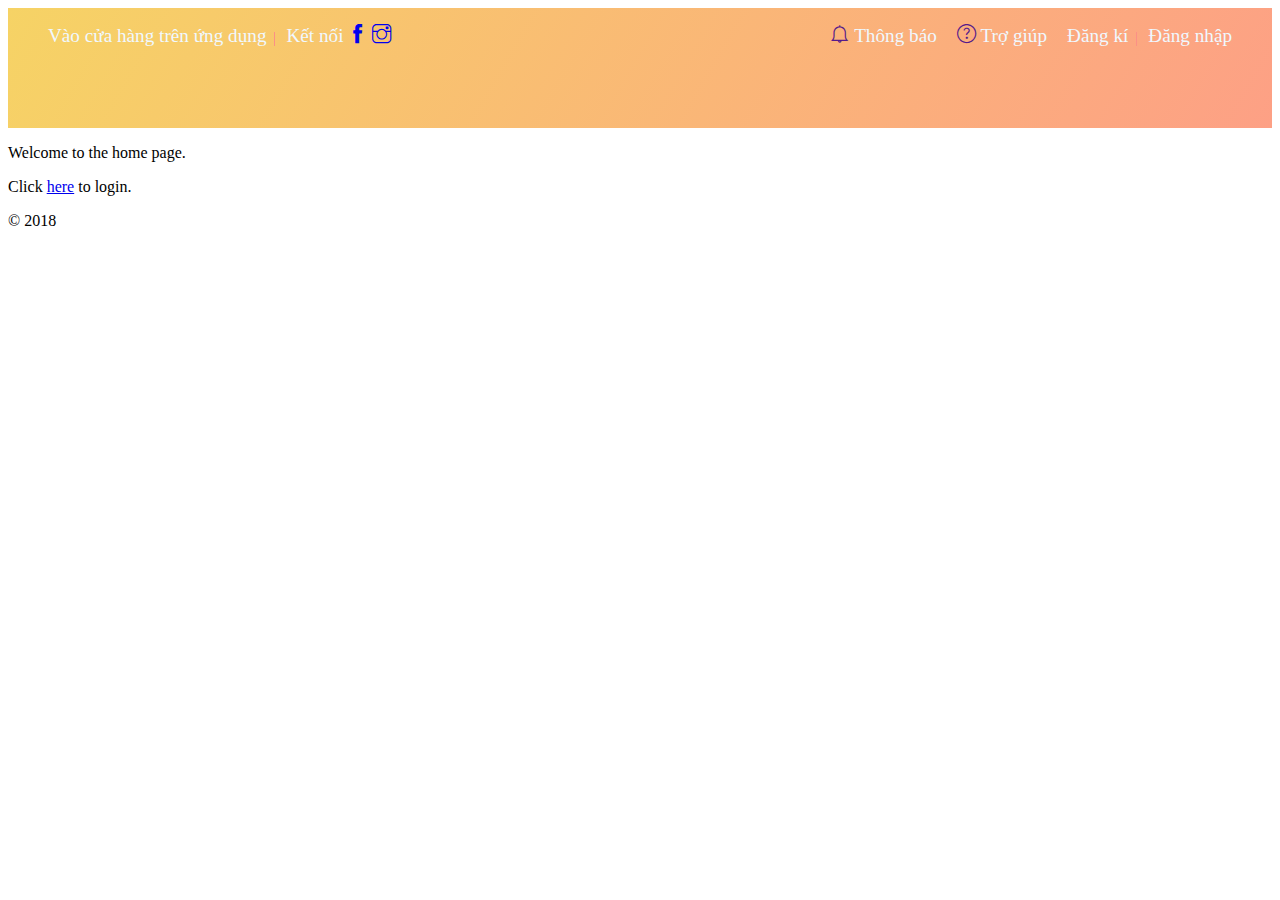
<file: index.html>
<!DOCTYPE html>
<html lang="vn">
<head>
    <title>Home</title>
    <meta charset="utf-8">
    <meta name="viewport" content="width=device-width, initial-scale=1.0">
    <link rel="stylesheet" type="text/css" href="asset/base.css">
    <link rel="stylesheet" type="text/css" href="asset/main.css">
    <link rel="stylesheet" href="/asset/img/themify-icons-font/themify-icons/themify-icons.css">
</head>
<body>
    <div class="container">
        <header class="header">
            <div class="grid">
                <nav class="header__navbar ">
                    <ul class="header__nav-list">
                        <li class="header__nav-item phancach">Vào cửa hàng trên ứng dụng</li>
                        <li class="header__nav-item">Kết nối
                            <a href="https://facebook.com" class="nav-item__icon">
                                <i class="ti-facebook"></i>
                            </a>
                            <a href="https://instagram.com" class="nav-item__icon">
                                <i class="ti-instagram"></i>
                            </a>
                        </li>
                    </ul>
    
                    <ul class="header__nav-list">
                        <li class="header__nav-item">
                            <a href="" class="nav-item__icon">
                                <i class="ti-bell"></i>
                            </a>
                            Thông báo
                        </li>
                        <li class="header__nav-item">
                            <a href="" class="nav-item__icon">
                                <i class="ti-help-alt"></i>
                            </a>
                            Trợ giúp
                        </li>
                        <li class="header__nav-item phancach">Đăng kí</li>
                        <li class="header__nav-item">Đăng nhập</li>
                    </ul>
                </nav>
            </div>
        </header>
        <div class="content">
            <p>Welcome to the home page.</p>
            <p>Click <a href="login.php">here</a> to login.</p>
        </div>
        <div class="footer">
            <p>&copy; 2018</p>
        </div>
    </div>
</body>
</html>
</file>
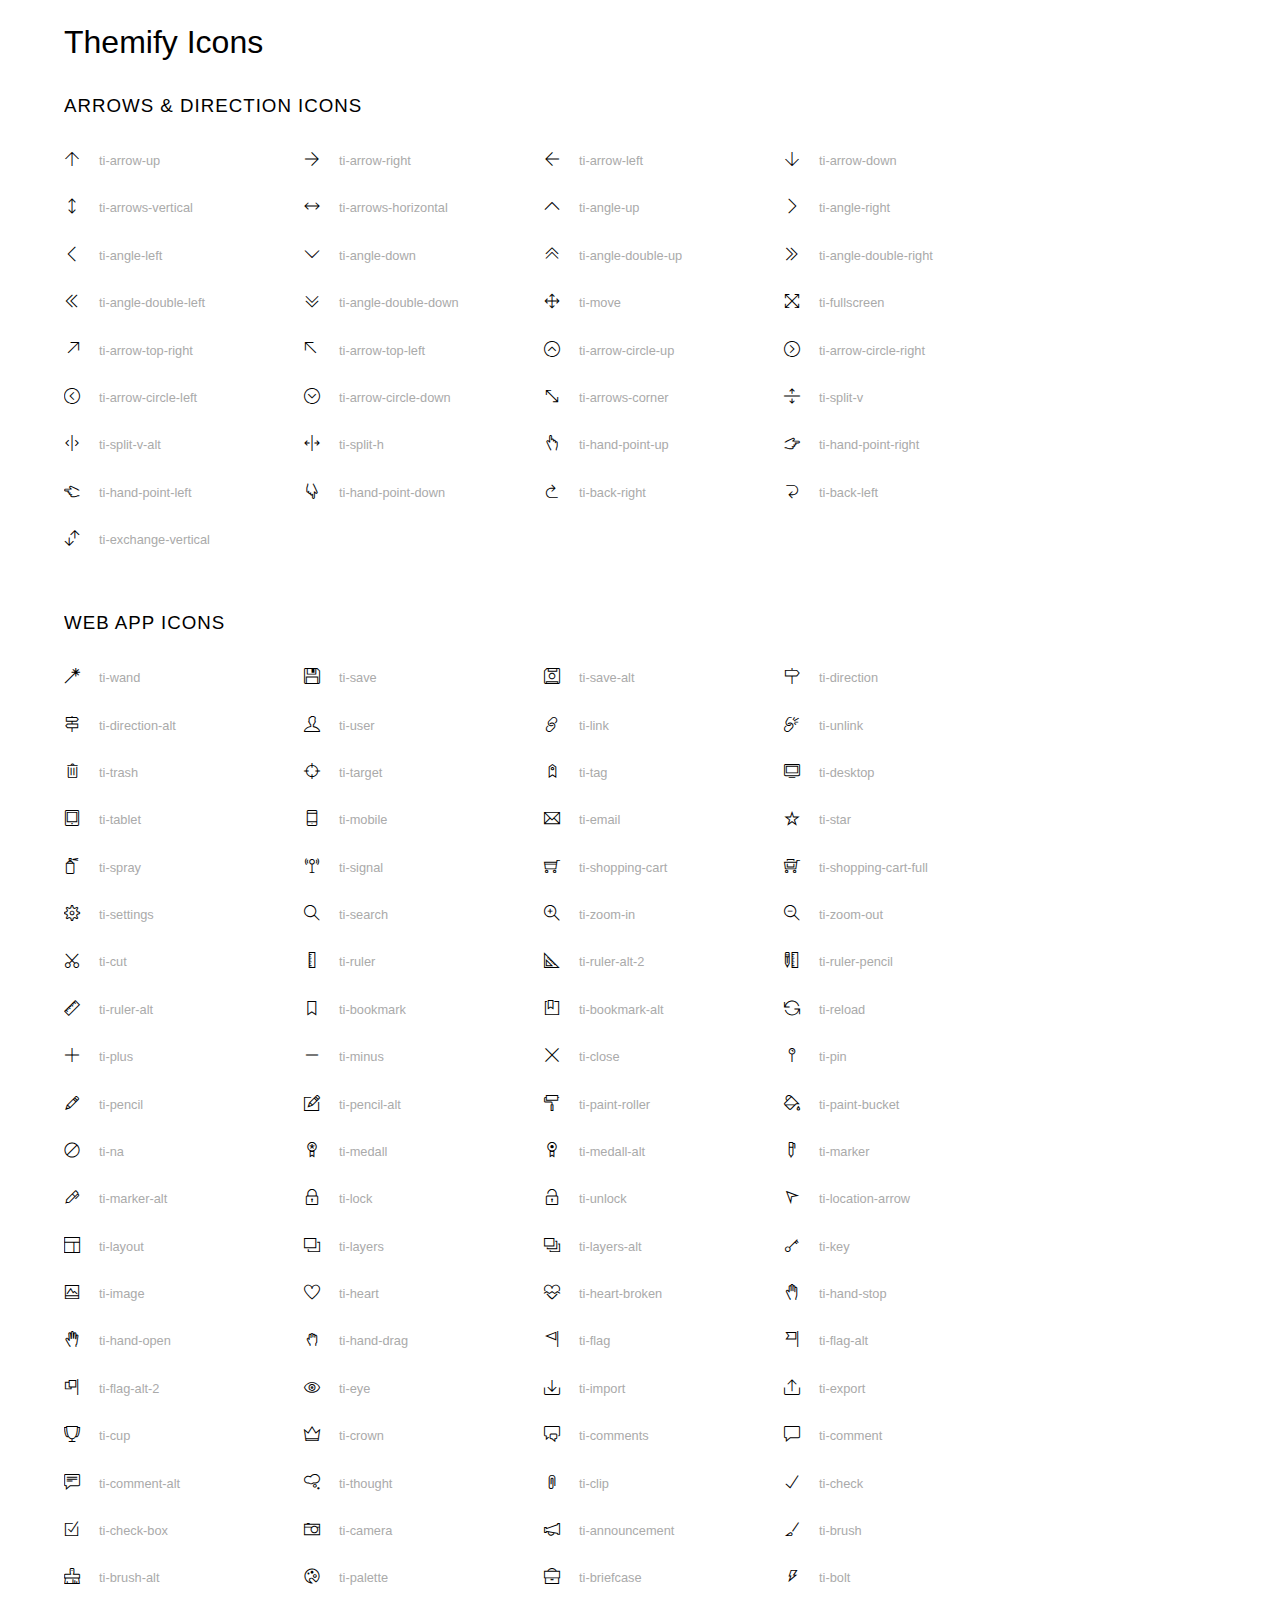
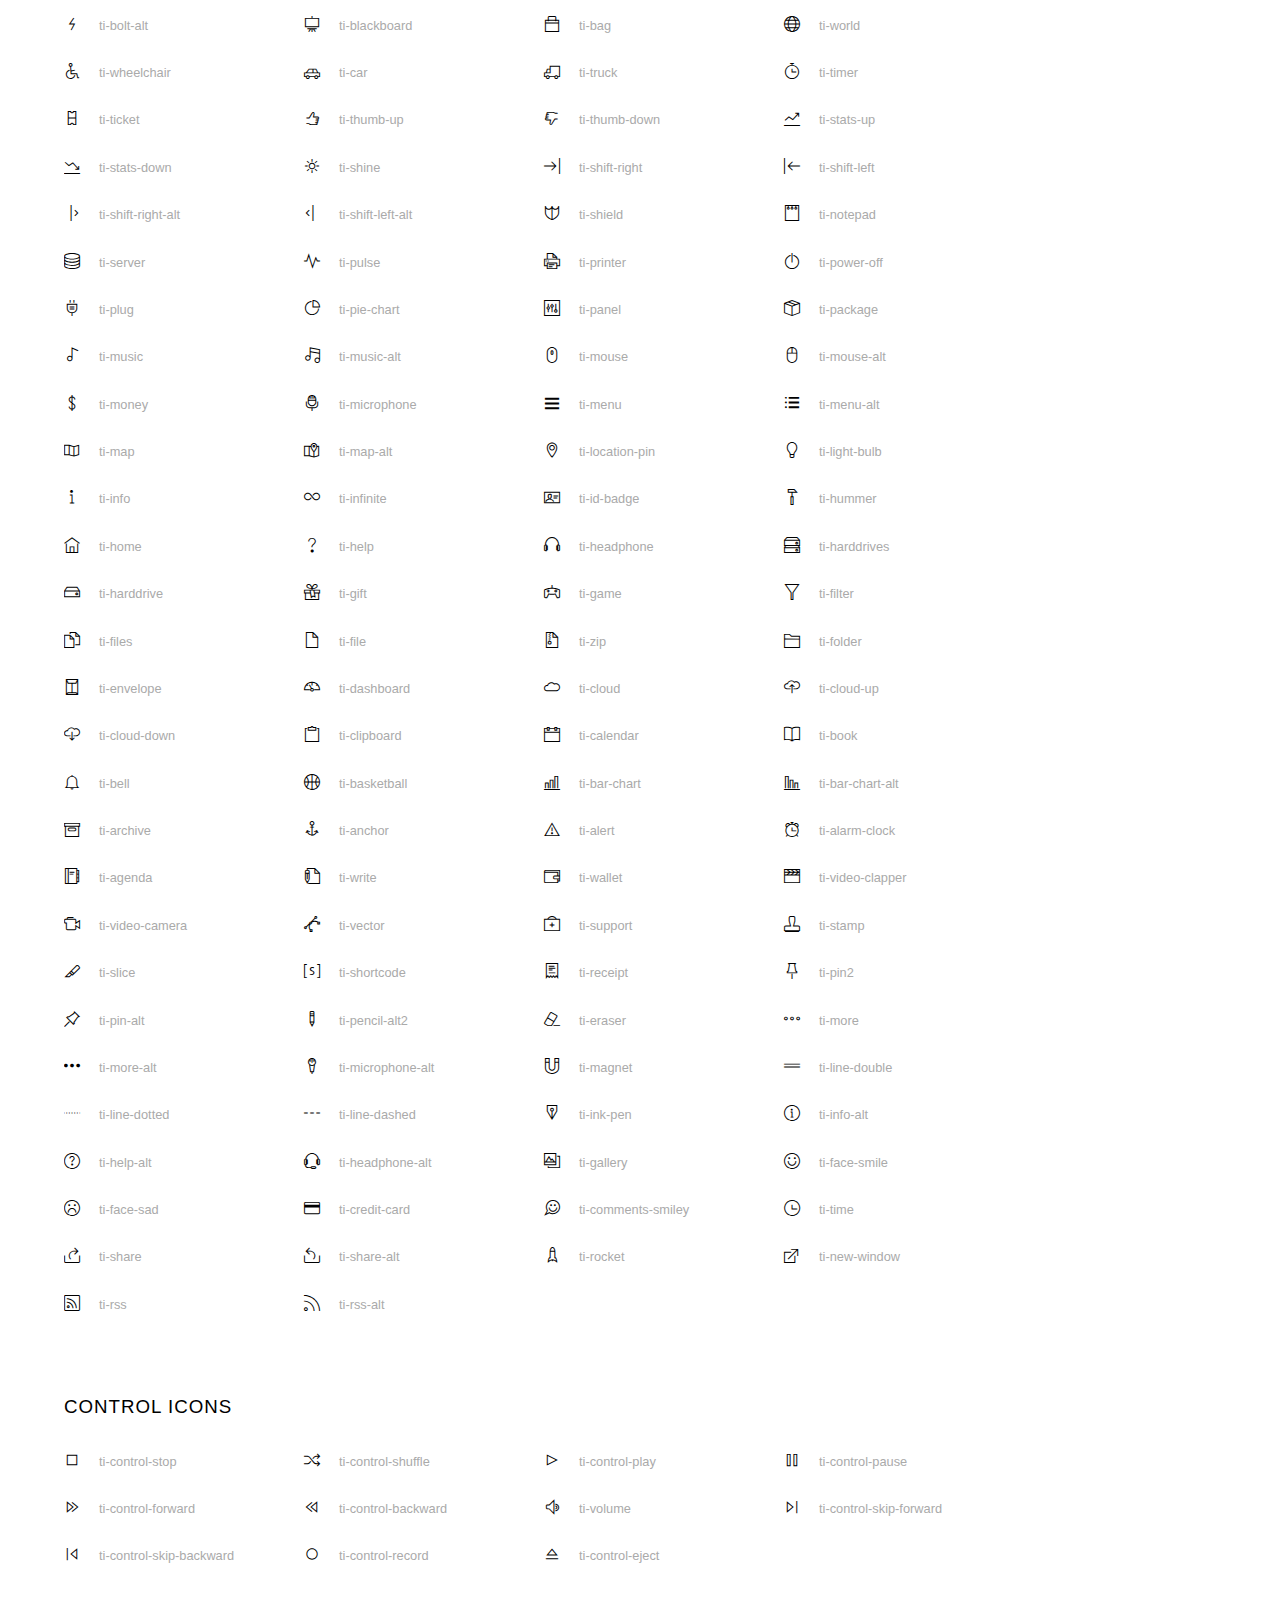
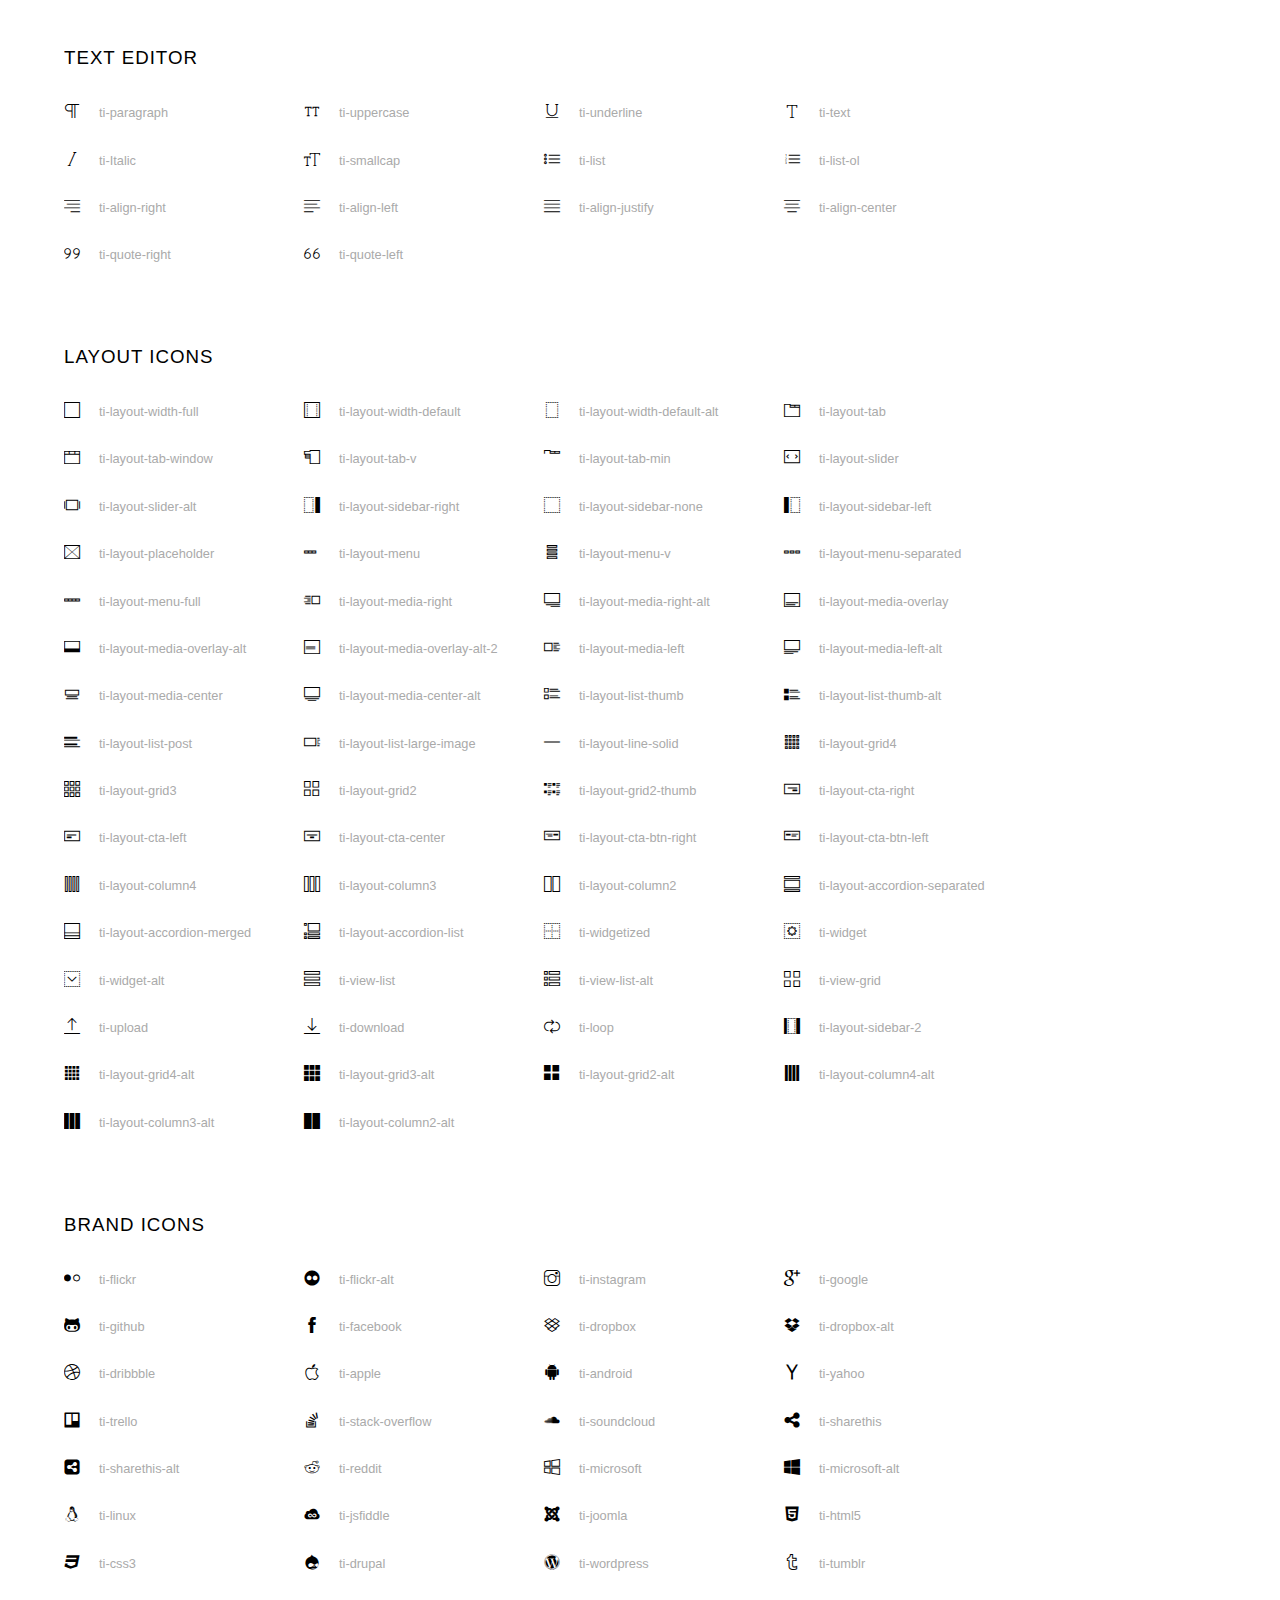
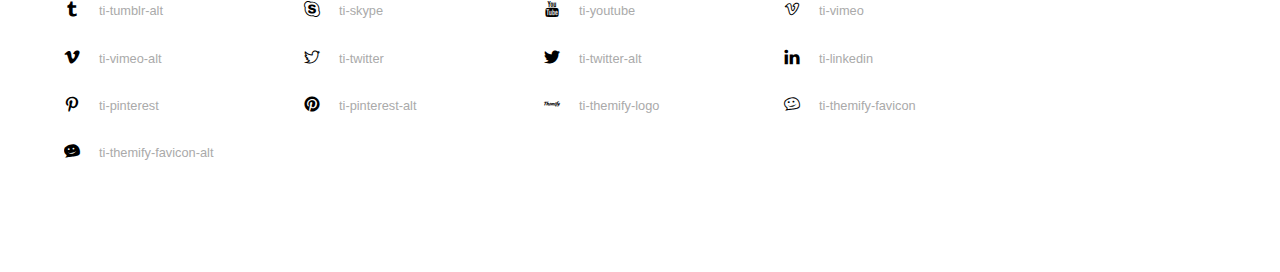
<file: asset/img/themify-icons-font/themify-icons/index.html>
<!doctype html>
<html>
<head>
	<meta charset="utf-8">
	<title>Themify Icon Font</title>
	<meta name="viewport" content="width=device-width">
	<link rel="stylesheet" href="demo-files/demo.css">
	<link rel="stylesheet" href="themify-icons.css">
	<!--[if lt IE 8]><!-->
	<link rel="stylesheet" href="ie7/ie7.css">
	<!--<![endif]-->
</head>
<body>
	<h1>Themify Icons</h1>

	<div class="icon-section">

		<div class="icon-section">
			<h3>Arrows &amp; Direction Icons </h3>

			<div class="icon-container">
				<span class="ti-arrow-up"></span><span class="icon-name"> ti-arrow-up</span>
			</div>
			<div class="icon-container">
				<span class="ti-arrow-right"></span><span class="icon-name"> ti-arrow-right</span>
			</div>
			<div class="icon-container">
				<span class="ti-arrow-left"></span><span class="icon-name"> ti-arrow-left</span>
			</div>
			<div class="icon-container">
				<span class="ti-arrow-down"></span><span class="icon-name"> ti-arrow-down</span>
			</div>
			<div class="icon-container">
				<span class="ti-arrows-vertical"></span><span class="icon-name"> ti-arrows-vertical</span>
			</div>
			<div class="icon-container">
				<span class="ti-arrows-horizontal"></span><span class="icon-name"> ti-arrows-horizontal</span>
			</div>
			<div class="icon-container">
				<span class="ti-angle-up"></span><span class="icon-name"> ti-angle-up</span>
			</div>
			<div class="icon-container">
				<span class="ti-angle-right"></span><span class="icon-name"> ti-angle-right</span>
			</div>
			<div class="icon-container">
				<span class="ti-angle-left"></span><span class="icon-name"> ti-angle-left</span>
			</div>
			<div class="icon-container">
				<span class="ti-angle-down"></span><span class="icon-name"> ti-angle-down</span>
			</div>	
			<div class="icon-container">
				<span class="ti-angle-double-up"></span><span class="icon-name"> ti-angle-double-up</span>
			</div>
			<div class="icon-container">
				<span class="ti-angle-double-right"></span><span class="icon-name"> ti-angle-double-right</span>
			</div>
			<div class="icon-container">
				<span class="ti-angle-double-left"></span><span class="icon-name"> ti-angle-double-left</span>
			</div>
			<div class="icon-container">
				<span class="ti-angle-double-down"></span><span class="icon-name"> ti-angle-double-down</span>
			</div>					
			<div class="icon-container">
				<span class="ti-move"></span><span class="icon-name"> ti-move</span>
			</div>
			<div class="icon-container">
				<span class="ti-fullscreen"></span><span class="icon-name"> ti-fullscreen</span>
			</div>
			<div class="icon-container">
				<span class="ti-arrow-top-right"></span><span class="icon-name"> ti-arrow-top-right</span>
			</div>
			<div class="icon-container">
				<span class="ti-arrow-top-left"></span><span class="icon-name"> ti-arrow-top-left</span>
			</div>
			<div class="icon-container">
				<span class="ti-arrow-circle-up"></span><span class="icon-name"> ti-arrow-circle-up</span>
			</div>
			<div class="icon-container">
				<span class="ti-arrow-circle-right"></span><span class="icon-name"> ti-arrow-circle-right</span>
			</div>
			<div class="icon-container">
				<span class="ti-arrow-circle-left"></span><span class="icon-name"> ti-arrow-circle-left</span>
			</div>
			<div class="icon-container">
				<span class="ti-arrow-circle-down"></span><span class="icon-name"> ti-arrow-circle-down</span>
			</div>
			<div class="icon-container">
				<span class="ti-arrows-corner"></span><span class="icon-name"> ti-arrows-corner</span>
			</div>
			<div class="icon-container">
				<span class="ti-split-v"></span><span class="icon-name"> ti-split-v</span>
			</div>

			<div class="icon-container">
				<span class="ti-split-v-alt"></span><span class="icon-name"> ti-split-v-alt</span>
			</div>
			<div class="icon-container">
				<span class="ti-split-h"></span><span class="icon-name"> ti-split-h</span>
			</div>
			<div class="icon-container">
				<span class="ti-hand-point-up"></span><span class="icon-name"> ti-hand-point-up</span>
			</div>
			<div class="icon-container">
				<span class="ti-hand-point-right"></span><span class="icon-name"> ti-hand-point-right</span>
			</div>
			<div class="icon-container">
				<span class="ti-hand-point-left"></span><span class="icon-name"> ti-hand-point-left</span>
			</div>
			<div class="icon-container">
				<span class="ti-hand-point-down"></span><span class="icon-name"> ti-hand-point-down</span>
			</div>
			<div class="icon-container">
				<span class="ti-back-right"></span><span class="icon-name"> ti-back-right</span>
			</div>
			<div class="icon-container">
				<span class="ti-back-left"></span><span class="icon-name"> ti-back-left</span>
			</div>
			<div class="icon-container">
				<span class="ti-exchange-vertical"></span><span class="icon-name"> ti-exchange-vertical</span>
			</div>

		</div> <!-- Arrows Icons -->



		<h3>Web App Icons</h3>
		
		<div class="icon-section">

			<div class="icon-container">
				<span class="ti-wand"></span><span class="icon-name"> ti-wand</span>
			</div>
			<div class="icon-container">
				<span class="ti-save"></span><span class="icon-name"> ti-save</span>
			</div>
			<div class="icon-container">
				<span class="ti-save-alt"></span><span class="icon-name"> ti-save-alt</span>
			</div>

			<div class="icon-container">
				<span class="ti-direction"></span><span class="icon-name"> ti-direction</span>
			</div>
			<div class="icon-container">
				<span class="ti-direction-alt"></span><span class="icon-name"> ti-direction-alt</span>
			</div>
			<div class="icon-container">
				<span class="ti-user"></span><span class="icon-name"> ti-user</span>
			</div>
			<div class="icon-container">
				<span class="ti-link"></span><span class="icon-name"> ti-link</span>
			</div>
			<div class="icon-container">
				<span class="ti-unlink"></span><span class="icon-name"> ti-unlink</span>
			</div>
			<div class="icon-container">
				<span class="ti-trash"></span><span class="icon-name"> ti-trash</span>
			</div>
			<div class="icon-container">
				<span class="ti-target"></span><span class="icon-name"> ti-target</span>
			</div>
			<div class="icon-container">
				<span class="ti-tag"></span><span class="icon-name"> ti-tag</span>
			</div>
			<div class="icon-container">
				<span class="ti-desktop"></span><span class="icon-name"> ti-desktop</span>
			</div>
			<div class="icon-container">
				<span class="ti-tablet"></span><span class="icon-name"> ti-tablet</span>
			</div>
			<div class="icon-container">
				<span class="ti-mobile"></span><span class="icon-name"> ti-mobile</span>
			</div>
			<div class="icon-container">
				<span class="ti-email"></span><span class="icon-name"> ti-email</span>
			</div>	
			<div class="icon-container">
				<span class="ti-star"></span><span class="icon-name"> ti-star</span>
			</div>
			<div class="icon-container">
				<span class="ti-spray"></span><span class="icon-name"> ti-spray</span>
			</div>
			<div class="icon-container">
				<span class="ti-signal"></span><span class="icon-name"> ti-signal</span>
			</div>
			<div class="icon-container">
				<span class="ti-shopping-cart"></span><span class="icon-name"> ti-shopping-cart</span>
			</div>
			<div class="icon-container">
				<span class="ti-shopping-cart-full"></span><span class="icon-name"> ti-shopping-cart-full</span>
			</div>
			<div class="icon-container">
				<span class="ti-settings"></span><span class="icon-name"> ti-settings</span>
			</div>
			<div class="icon-container">
				<span class="ti-search"></span><span class="icon-name"> ti-search</span>
			</div>
			<div class="icon-container">
				<span class="ti-zoom-in"></span><span class="icon-name"> ti-zoom-in</span>
			</div>
			<div class="icon-container">
				<span class="ti-zoom-out"></span><span class="icon-name"> ti-zoom-out</span>
			</div>
			<div class="icon-container">
				<span class="ti-cut"></span><span class="icon-name"> ti-cut</span>
			</div>
			<div class="icon-container">
				<span class="ti-ruler"></span><span class="icon-name"> ti-ruler</span>
			</div>
			<div class="icon-container">
				<span class="ti-ruler-alt-2"></span><span class="icon-name"> ti-ruler-alt-2</span>
			</div>			
			<div class="icon-container">
				<span class="ti-ruler-pencil"></span><span class="icon-name"> ti-ruler-pencil</span>
			</div>
			<div class="icon-container">
				<span class="ti-ruler-alt"></span><span class="icon-name"> ti-ruler-alt</span>
			</div>
			<div class="icon-container">
				<span class="ti-bookmark"></span><span class="icon-name"> ti-bookmark</span>
			</div>
			<div class="icon-container">
				<span class="ti-bookmark-alt"></span><span class="icon-name"> ti-bookmark-alt</span>
			</div>
			<div class="icon-container">
				<span class="ti-reload"></span><span class="icon-name"> ti-reload</span>
			</div>
			<div class="icon-container">
				<span class="ti-plus"></span><span class="icon-name"> ti-plus</span>
			</div>
			<div class="icon-container">
				<span class="ti-minus"></span><span class="icon-name"> ti-minus</span>
			</div>
			<div class="icon-container">
				<span class="ti-close"></span><span class="icon-name"> ti-close</span>
			</div>			
			<div class="icon-container">
				<span class="ti-pin"></span><span class="icon-name"> ti-pin</span>
			</div>
			<div class="icon-container">
				<span class="ti-pencil"></span><span class="icon-name"> ti-pencil</span>
			</div>
					
		  	<div class="icon-container">
				<span class="ti-pencil-alt"></span><span class="icon-name"> ti-pencil-alt</span>
			</div>
			<div class="icon-container">
				<span class="ti-paint-roller"></span><span class="icon-name"> ti-paint-roller</span>
			</div>
			<div class="icon-container">
				<span class="ti-paint-bucket"></span><span class="icon-name"> ti-paint-bucket</span>
			</div>
			<div class="icon-container">
				<span class="ti-na"></span><span class="icon-name"> ti-na</span>
			</div>
			<div class="icon-container">
				<span class="ti-medall"></span><span class="icon-name"> ti-medall</span>
			</div>
			<div class="icon-container">
				<span class="ti-medall-alt"></span><span class="icon-name"> ti-medall-alt</span>
			</div>
			<div class="icon-container">
				<span class="ti-marker"></span><span class="icon-name"> ti-marker</span>
			</div>
			<div class="icon-container">
				<span class="ti-marker-alt"></span><span class="icon-name"> ti-marker-alt</span>
			</div>

			<div class="icon-container">
				<span class="ti-lock"></span><span class="icon-name"> ti-lock</span>
			</div>
			<div class="icon-container">
				<span class="ti-unlock"></span><span class="icon-name"> ti-unlock</span>
			</div>
			<div class="icon-container">
				<span class="ti-location-arrow"></span><span class="icon-name"> ti-location-arrow</span>
			</div>
			<div class="icon-container">
				<span class="ti-layout"></span><span class="icon-name"> ti-layout</span>
			</div>
			<div class="icon-container">
				<span class="ti-layers"></span><span class="icon-name"> ti-layers</span>
			</div>
			<div class="icon-container">
				<span class="ti-layers-alt"></span><span class="icon-name"> ti-layers-alt</span>
			</div>
			<div class="icon-container">
				<span class="ti-key"></span><span class="icon-name"> ti-key</span>
			</div>
			<div class="icon-container">
				<span class="ti-image"></span><span class="icon-name"> ti-image</span>
			</div>
			<div class="icon-container">
				<span class="ti-heart"></span><span class="icon-name"> ti-heart</span>
			</div>
			<div class="icon-container">
				<span class="ti-heart-broken"></span><span class="icon-name"> ti-heart-broken</span>
			</div>
			<div class="icon-container">
				<span class="ti-hand-stop"></span><span class="icon-name"> ti-hand-stop</span>
			</div>
			<div class="icon-container">
				<span class="ti-hand-open"></span><span class="icon-name"> ti-hand-open</span>
			</div>
			<div class="icon-container">
				<span class="ti-hand-drag"></span><span class="icon-name"> ti-hand-drag</span>
			</div>
			<div class="icon-container">
				<span class="ti-flag"></span><span class="icon-name"> ti-flag</span>
			</div>
			<div class="icon-container">
				<span class="ti-flag-alt"></span><span class="icon-name"> ti-flag-alt</span>
			</div>
			<div class="icon-container">
				<span class="ti-flag-alt-2"></span><span class="icon-name"> ti-flag-alt-2</span>
			</div>
			<div class="icon-container">
				<span class="ti-eye"></span><span class="icon-name"> ti-eye</span>
			</div>
			<div class="icon-container">
				<span class="ti-import"></span><span class="icon-name"> ti-import</span>
			</div>			
			<div class="icon-container">
				<span class="ti-export"></span><span class="icon-name"> ti-export</span>
			</div>
			<div class="icon-container">
				<span class="ti-cup"></span><span class="icon-name"> ti-cup</span>
			</div>
			<div class="icon-container">
				<span class="ti-crown"></span><span class="icon-name"> ti-crown</span>
			</div>
			<div class="icon-container">
				<span class="ti-comments"></span><span class="icon-name"> ti-comments</span>
			</div>
			<div class="icon-container">
				<span class="ti-comment"></span><span class="icon-name"> ti-comment</span>
			</div>
			<div class="icon-container">
				<span class="ti-comment-alt"></span><span class="icon-name"> ti-comment-alt</span>
			</div>
			<div class="icon-container">
				<span class="ti-thought"></span><span class="icon-name"> ti-thought</span>
			</div>			
			<div class="icon-container">
				<span class="ti-clip"></span><span class="icon-name"> ti-clip</span>
			</div>

			<div class="icon-container">
				<span class="ti-check"></span><span class="icon-name"> ti-check</span>
			</div>
			<div class="icon-container">
				<span class="ti-check-box"></span><span class="icon-name"> ti-check-box</span>
			</div>
			<div class="icon-container">
				<span class="ti-camera"></span><span class="icon-name"> ti-camera</span>
			</div>
			<div class="icon-container">
				<span class="ti-announcement"></span><span class="icon-name"> ti-announcement</span>
			</div>
			<div class="icon-container">
				<span class="ti-brush"></span><span class="icon-name"> ti-brush</span>
			</div>
			<div class="icon-container">
				<span class="ti-brush-alt"></span><span class="icon-name"> ti-brush-alt</span>
			</div>
			<div class="icon-container">
				<span class="ti-palette"></span><span class="icon-name"> ti-palette</span>
			</div>			
			<div class="icon-container">
				<span class="ti-briefcase"></span><span class="icon-name"> ti-briefcase</span>
			</div>
			<div class="icon-container">
				<span class="ti-bolt"></span><span class="icon-name"> ti-bolt</span>
			</div>
			<div class="icon-container">
				<span class="ti-bolt-alt"></span><span class="icon-name"> ti-bolt-alt</span>
			</div>
			<div class="icon-container">
				<span class="ti-blackboard"></span><span class="icon-name"> ti-blackboard</span>
			</div>
			<div class="icon-container">
				<span class="ti-bag"></span><span class="icon-name"> ti-bag</span>
			</div>
			<div class="icon-container">
				<span class="ti-world"></span><span class="icon-name"> ti-world</span>
			</div>
			<div class="icon-container">
				<span class="ti-wheelchair"></span><span class="icon-name"> ti-wheelchair</span>
			</div>
			<div class="icon-container">
				<span class="ti-car"></span><span class="icon-name"> ti-car</span>
			</div>
			<div class="icon-container">
				<span class="ti-truck"></span><span class="icon-name"> ti-truck</span>
			</div>
			<div class="icon-container">
				<span class="ti-timer"></span><span class="icon-name"> ti-timer</span>
			</div>
			<div class="icon-container">
				<span class="ti-ticket"></span><span class="icon-name"> ti-ticket</span>
			</div>
			<div class="icon-container">
				<span class="ti-thumb-up"></span><span class="icon-name"> ti-thumb-up</span>
			</div>
			<div class="icon-container">
				<span class="ti-thumb-down"></span><span class="icon-name"> ti-thumb-down</span>
			</div>

			<div class="icon-container">
				<span class="ti-stats-up"></span><span class="icon-name"> ti-stats-up</span>
			</div>
			<div class="icon-container">
				<span class="ti-stats-down"></span><span class="icon-name"> ti-stats-down</span>
			</div>
			<div class="icon-container">
				<span class="ti-shine"></span><span class="icon-name"> ti-shine</span>
			</div>
			<div class="icon-container">
				<span class="ti-shift-right"></span><span class="icon-name"> ti-shift-right</span>
			</div>
			<div class="icon-container">
				<span class="ti-shift-left"></span><span class="icon-name"> ti-shift-left</span>
			</div>

			<div class="icon-container">
				<span class="ti-shift-right-alt"></span><span class="icon-name"> ti-shift-right-alt</span>
			</div>
			<div class="icon-container">
				<span class="ti-shift-left-alt"></span><span class="icon-name"> ti-shift-left-alt</span>
			</div>
			<div class="icon-container">
				<span class="ti-shield"></span><span class="icon-name"> ti-shield</span>
			</div>
			<div class="icon-container">
				<span class="ti-notepad"></span><span class="icon-name"> ti-notepad</span>
			</div>
			<div class="icon-container">
				<span class="ti-server"></span><span class="icon-name"> ti-server</span>
			</div>

			<div class="icon-container">
				<span class="ti-pulse"></span><span class="icon-name"> ti-pulse</span>
			</div>
			<div class="icon-container">
				<span class="ti-printer"></span><span class="icon-name"> ti-printer</span>
			</div>
			<div class="icon-container">
				<span class="ti-power-off"></span><span class="icon-name"> ti-power-off</span>
			</div>
			<div class="icon-container">
				<span class="ti-plug"></span><span class="icon-name"> ti-plug</span>
			</div>
			<div class="icon-container">
				<span class="ti-pie-chart"></span><span class="icon-name"> ti-pie-chart</span>
			</div>

			<div class="icon-container">
				<span class="ti-panel"></span><span class="icon-name"> ti-panel</span>
			</div>
			<div class="icon-container">
				<span class="ti-package"></span><span class="icon-name"> ti-package</span>
			</div>
			<div class="icon-container">
				<span class="ti-music"></span><span class="icon-name"> ti-music</span>
			</div>
			<div class="icon-container">
				<span class="ti-music-alt"></span><span class="icon-name"> ti-music-alt</span>
			</div>
			<div class="icon-container">
				<span class="ti-mouse"></span><span class="icon-name"> ti-mouse</span>
			</div>
			<div class="icon-container">
				<span class="ti-mouse-alt"></span><span class="icon-name"> ti-mouse-alt</span>
			</div>
			<div class="icon-container">
				<span class="ti-money"></span><span class="icon-name"> ti-money</span>
			</div>
			<div class="icon-container">
				<span class="ti-microphone"></span><span class="icon-name"> ti-microphone</span>
			</div>
			<div class="icon-container">
				<span class="ti-menu"></span><span class="icon-name"> ti-menu</span>
			</div>
			<div class="icon-container">
				<span class="ti-menu-alt"></span><span class="icon-name"> ti-menu-alt</span>
			</div>
			<div class="icon-container">
				<span class="ti-map"></span><span class="icon-name"> ti-map</span>
			</div>
			<div class="icon-container">
				<span class="ti-map-alt"></span><span class="icon-name"> ti-map-alt</span>
			</div>

			<div class="icon-container">
				<span class="ti-location-pin"></span><span class="icon-name"> ti-location-pin</span>
			</div>

			<div class="icon-container">
				<span class="ti-light-bulb"></span><span class="icon-name"> ti-light-bulb</span>
			</div>
			<div class="icon-container">
				<span class="ti-info"></span><span class="icon-name"> ti-info</span>
			</div>
			<div class="icon-container">
				<span class="ti-infinite"></span><span class="icon-name"> ti-infinite</span>
			</div>
			<div class="icon-container">
				<span class="ti-id-badge"></span><span class="icon-name"> ti-id-badge</span>
			</div>
			<div class="icon-container">
				<span class="ti-hummer"></span><span class="icon-name"> ti-hummer</span>
			</div>
			<div class="icon-container">
				<span class="ti-home"></span><span class="icon-name"> ti-home</span>
			</div>
			<div class="icon-container">
				<span class="ti-help"></span><span class="icon-name"> ti-help</span>
			</div>
			<div class="icon-container">
				<span class="ti-headphone"></span><span class="icon-name"> ti-headphone</span>
			</div>
			<div class="icon-container">
				<span class="ti-harddrives"></span><span class="icon-name"> ti-harddrives</span>
			</div>
			<div class="icon-container">
				<span class="ti-harddrive"></span><span class="icon-name"> ti-harddrive</span>
			</div>
			<div class="icon-container">
				<span class="ti-gift"></span><span class="icon-name"> ti-gift</span>
			</div>
			<div class="icon-container">
				<span class="ti-game"></span><span class="icon-name"> ti-game</span>
			</div>
			<div class="icon-container">
				<span class="ti-filter"></span><span class="icon-name"> ti-filter</span>
			</div>
			<div class="icon-container">
				<span class="ti-files"></span><span class="icon-name"> ti-files</span>
			</div>
			<div class="icon-container">
				<span class="ti-file"></span><span class="icon-name"> ti-file</span>
			</div>
			<div class="icon-container">
				<span class="ti-zip"></span><span class="icon-name"> ti-zip</span>
			</div>
			<div class="icon-container">
				<span class="ti-folder"></span><span class="icon-name"> ti-folder</span>
			</div>			
			<div class="icon-container">
				<span class="ti-envelope"></span><span class="icon-name"> ti-envelope</span>
			</div>


			<div class="icon-container">
				<span class="ti-dashboard"></span><span class="icon-name"> ti-dashboard</span>
			</div>
			<div class="icon-container">
				<span class="ti-cloud"></span><span class="icon-name"> ti-cloud</span>
			</div>
			<div class="icon-container">
				<span class="ti-cloud-up"></span><span class="icon-name"> ti-cloud-up</span>
			</div>
			<div class="icon-container">
				<span class="ti-cloud-down"></span><span class="icon-name"> ti-cloud-down</span>
			</div>
			<div class="icon-container">
				<span class="ti-clipboard"></span><span class="icon-name"> ti-clipboard</span>
			</div>
			<div class="icon-container">
				<span class="ti-calendar"></span><span class="icon-name"> ti-calendar</span>
			</div>
			<div class="icon-container">
				<span class="ti-book"></span><span class="icon-name"> ti-book</span>
			</div>
			<div class="icon-container">
				<span class="ti-bell"></span><span class="icon-name"> ti-bell</span>
			</div>
			<div class="icon-container">
				<span class="ti-basketball"></span><span class="icon-name"> ti-basketball</span>
			</div>
			<div class="icon-container">
				<span class="ti-bar-chart"></span><span class="icon-name"> ti-bar-chart</span>
			</div>
			<div class="icon-container">
				<span class="ti-bar-chart-alt"></span><span class="icon-name"> ti-bar-chart-alt</span>
			</div>


			<div class="icon-container">
				<span class="ti-archive"></span><span class="icon-name"> ti-archive</span>
			</div>
			<div class="icon-container">
				<span class="ti-anchor"></span><span class="icon-name"> ti-anchor</span>
			</div>

			<div class="icon-container">
				<span class="ti-alert"></span><span class="icon-name"> ti-alert</span>
			</div>
			<div class="icon-container">
				<span class="ti-alarm-clock"></span><span class="icon-name"> ti-alarm-clock</span>
			</div>
			<div class="icon-container">
				<span class="ti-agenda"></span><span class="icon-name"> ti-agenda</span>
			</div>
			<div class="icon-container">
				<span class="ti-write"></span><span class="icon-name"> ti-write</span>
			</div>

			<div class="icon-container">
				<span class="ti-wallet"></span><span class="icon-name"> ti-wallet</span>
			</div>
			<div class="icon-container">
				<span class="ti-video-clapper"></span><span class="icon-name"> ti-video-clapper</span>
			</div>
			<div class="icon-container">
				<span class="ti-video-camera"></span><span class="icon-name"> ti-video-camera</span>
			</div>
			<div class="icon-container">
				<span class="ti-vector"></span><span class="icon-name"> ti-vector</span>
			</div>

			<div class="icon-container">
				<span class="ti-support"></span><span class="icon-name"> ti-support</span>
			</div>
			<div class="icon-container">
				<span class="ti-stamp"></span><span class="icon-name"> ti-stamp</span>
			</div>
			<div class="icon-container">
				<span class="ti-slice"></span><span class="icon-name"> ti-slice</span>
			</div>
			<div class="icon-container">
				<span class="ti-shortcode"></span><span class="icon-name"> ti-shortcode</span>
			</div>
			<div class="icon-container">
				<span class="ti-receipt"></span><span class="icon-name"> ti-receipt</span>
			</div>
			<div class="icon-container">
				<span class="ti-pin2"></span><span class="icon-name"> ti-pin2</span>
			</div>
			<div class="icon-container">
				<span class="ti-pin-alt"></span><span class="icon-name"> ti-pin-alt</span>
			</div>
			<div class="icon-container">
				<span class="ti-pencil-alt2"></span><span class="icon-name"> ti-pencil-alt2</span>
			</div>
			<div class="icon-container">
				<span class="ti-eraser"></span><span class="icon-name"> ti-eraser</span>
			</div>			
			<div class="icon-container">
				<span class="ti-more"></span><span class="icon-name"> ti-more</span>
			</div>
			<div class="icon-container">
				<span class="ti-more-alt"></span><span class="icon-name"> ti-more-alt</span>
			</div>
			<div class="icon-container">
				<span class="ti-microphone-alt"></span><span class="icon-name"> ti-microphone-alt</span>
			</div>
			<div class="icon-container">
				<span class="ti-magnet"></span><span class="icon-name"> ti-magnet</span>
			</div>
			<div class="icon-container">
				<span class="ti-line-double"></span><span class="icon-name"> ti-line-double</span>
			</div>
			<div class="icon-container">
				<span class="ti-line-dotted"></span><span class="icon-name"> ti-line-dotted</span>
			</div>
			<div class="icon-container">
				<span class="ti-line-dashed"></span><span class="icon-name"> ti-line-dashed</span>
			</div>

			<div class="icon-container">
				<span class="ti-ink-pen"></span><span class="icon-name"> ti-ink-pen</span>
			</div>
			<div class="icon-container">
				<span class="ti-info-alt"></span><span class="icon-name"> ti-info-alt</span>
			</div>
			<div class="icon-container">
				<span class="ti-help-alt"></span><span class="icon-name"> ti-help-alt</span>
			</div>
			<div class="icon-container">
				<span class="ti-headphone-alt"></span><span class="icon-name"> ti-headphone-alt</span>
			</div>

			<div class="icon-container">
				<span class="ti-gallery"></span><span class="icon-name"> ti-gallery</span>
			</div>
			<div class="icon-container">
				<span class="ti-face-smile"></span><span class="icon-name"> ti-face-smile</span>
			</div>
			<div class="icon-container">
				<span class="ti-face-sad"></span><span class="icon-name"> ti-face-sad</span>
			</div>
			<div class="icon-container">
				<span class="ti-credit-card"></span><span class="icon-name"> ti-credit-card</span>
			</div>
			<div class="icon-container">
				<span class="ti-comments-smiley"></span><span class="icon-name"> ti-comments-smiley</span>
			</div>
			<div class="icon-container">
				<span class="ti-time"></span><span class="icon-name"> ti-time</span>
			</div>
			<div class="icon-container">
				<span class="ti-share"></span><span class="icon-name"> ti-share</span>
			</div>
			<div class="icon-container">
				<span class="ti-share-alt"></span><span class="icon-name"> ti-share-alt</span>
			</div>
			<div class="icon-container">
				<span class="ti-rocket"></span><span class="icon-name"> ti-rocket</span>
			</div>

			<div class="icon-container">
				<span class="ti-new-window"></span><span class="icon-name"> ti-new-window</span>
			</div>

			<div class="icon-container">
				<span class="ti-rss"></span><span class="icon-name"> ti-rss</span>
			</div>

			<div class="icon-container">
				<span class="ti-rss-alt"></span><span class="icon-name"> ti-rss-alt</span>
			</div>
			
		</div><!-- Web App Icons -->


		<div class="icon-section">
			<h3>Control Icons</h3>
			<div class="icon-container">
				<span class="ti-control-stop"></span><span class="icon-name"> ti-control-stop</span>
			</div>
			<div class="icon-container">
				<span class="ti-control-shuffle"></span><span class="icon-name"> ti-control-shuffle</span>
			</div>
			<div class="icon-container">
				<span class="ti-control-play"></span><span class="icon-name"> ti-control-play</span>
			</div>
			<div class="icon-container">
				<span class="ti-control-pause"></span><span class="icon-name"> ti-control-pause</span>
			</div>
			<div class="icon-container">
				<span class="ti-control-forward"></span><span class="icon-name"> ti-control-forward</span>
			</div>
			<div class="icon-container">
				<span class="ti-control-backward"></span><span class="icon-name"> ti-control-backward</span>
			</div>	
			<div class="icon-container">
				<span class="ti-volume"></span><span class="icon-name"> ti-volume</span>
			</div>
			<div class="icon-container">
				<span class="ti-control-skip-forward"></span><span class="icon-name"> ti-control-skip-forward</span>
			</div>
			<div class="icon-container">
				<span class="ti-control-skip-backward"></span><span class="icon-name"> ti-control-skip-backward</span>
			</div>
			<div class="icon-container">
				<span class="ti-control-record"></span><span class="icon-name"> ti-control-record</span>
			</div>
			<div class="icon-container">
				<span class="ti-control-eject"></span><span class="icon-name"> ti-control-eject</span>
			</div>			
		</div> <!-- Control Icons -->


		<div class="icon-section">
			<h3>Text Editor</h3>

			<div class="icon-container">
				<span class="ti-paragraph"></span><span class="icon-name"> ti-paragraph</span>
			</div>
			<div class="icon-container">
				<span class="ti-uppercase"></span><span class="icon-name"> ti-uppercase</span>
			</div>

			<div class="icon-container">
				<span class="ti-underline"></span><span class="icon-name"> ti-underline</span>
			</div>
			<div class="icon-container">
				<span class="ti-text"></span><span class="icon-name"> ti-text</span>
			</div>
			<div class="icon-container">
				<span class="ti-Italic"></span><span class="icon-name"> ti-Italic</span>
			</div>
			<div class="icon-container">
				<span class="ti-smallcap"></span><span class="icon-name"> ti-smallcap</span>
			</div>
			<div class="icon-container">
				<span class="ti-list"></span><span class="icon-name"> ti-list</span>
			</div>
			<div class="icon-container">
				<span class="ti-list-ol"></span><span class="icon-name"> ti-list-ol</span>
			</div>
			<div class="icon-container">
				<span class="ti-align-right"></span><span class="icon-name"> ti-align-right</span>
			</div>
			<div class="icon-container">
				<span class="ti-align-left"></span><span class="icon-name"> ti-align-left</span>
			</div>
			<div class="icon-container">
				<span class="ti-align-justify"></span><span class="icon-name"> ti-align-justify</span>
			</div>
			<div class="icon-container">
				<span class="ti-align-center"></span><span class="icon-name"> ti-align-center</span>
			</div>
			<div class="icon-container">
				<span class="ti-quote-right"></span><span class="icon-name"> ti-quote-right</span>
			</div>
			<div class="icon-container">
				<span class="ti-quote-left"></span><span class="icon-name"> ti-quote-left</span>
			</div>

		</div> <!-- Text Editor -->



		<div class="icon-section">
			<h3>Layout Icons</h3>
			<div class="icon-container">
				<span class="ti-layout-width-full"></span><span class="icon-name"> ti-layout-width-full</span>
			</div>
			<div class="icon-container">
				<span class="ti-layout-width-default"></span><span class="icon-name"> ti-layout-width-default</span>
			</div>
			<div class="icon-container">
				<span class="ti-layout-width-default-alt"></span><span class="icon-name"> ti-layout-width-default-alt</span>
			</div>
			<div class="icon-container">
				<span class="ti-layout-tab"></span><span class="icon-name"> ti-layout-tab</span>
			</div>
			<div class="icon-container">
				<span class="ti-layout-tab-window"></span><span class="icon-name"> ti-layout-tab-window</span>
			</div>
			<div class="icon-container">
				<span class="ti-layout-tab-v"></span><span class="icon-name"> ti-layout-tab-v</span>
			</div>
			<div class="icon-container">
				<span class="ti-layout-tab-min"></span><span class="icon-name"> ti-layout-tab-min</span>
			</div>
			<div class="icon-container">
				<span class="ti-layout-slider"></span><span class="icon-name"> ti-layout-slider</span>
			</div>
			<div class="icon-container">
				<span class="ti-layout-slider-alt"></span><span class="icon-name"> ti-layout-slider-alt</span>
			</div>
			<div class="icon-container">
				<span class="ti-layout-sidebar-right"></span><span class="icon-name"> ti-layout-sidebar-right</span>
			</div>
			<div class="icon-container">
				<span class="ti-layout-sidebar-none"></span><span class="icon-name"> ti-layout-sidebar-none</span>
			</div>
			<div class="icon-container">
				<span class="ti-layout-sidebar-left"></span><span class="icon-name"> ti-layout-sidebar-left</span>
			</div>
			<div class="icon-container">
				<span class="ti-layout-placeholder"></span><span class="icon-name"> ti-layout-placeholder</span>
			</div>
			<div class="icon-container">
				<span class="ti-layout-menu"></span><span class="icon-name"> ti-layout-menu</span>
			</div>
			<div class="icon-container">
				<span class="ti-layout-menu-v"></span><span class="icon-name"> ti-layout-menu-v</span>
			</div>
			<div class="icon-container">
				<span class="ti-layout-menu-separated"></span><span class="icon-name"> ti-layout-menu-separated</span>
			</div>
			<div class="icon-container">
				<span class="ti-layout-menu-full"></span><span class="icon-name"> ti-layout-menu-full</span>
			</div>
			<div class="icon-container">
				<span class="ti-layout-media-right"></span><span class="icon-name"> ti-layout-media-right</span>
			</div>
			<div class="icon-container">
				<span class="ti-layout-media-right-alt"></span><span class="icon-name"> ti-layout-media-right-alt</span>
			</div>
			<div class="icon-container">
				<span class="ti-layout-media-overlay"></span><span class="icon-name"> ti-layout-media-overlay</span>
			</div>
			<div class="icon-container">
				<span class="ti-layout-media-overlay-alt"></span><span class="icon-name"> ti-layout-media-overlay-alt</span>
			</div>
			<div class="icon-container">
				<span class="ti-layout-media-overlay-alt-2"></span><span class="icon-name"> ti-layout-media-overlay-alt-2</span>
			</div>
			<div class="icon-container">
				<span class="ti-layout-media-left"></span><span class="icon-name"> ti-layout-media-left</span>
			</div>
			<div class="icon-container">
				<span class="ti-layout-media-left-alt"></span><span class="icon-name"> ti-layout-media-left-alt</span>
			</div>
			<div class="icon-container">
				<span class="ti-layout-media-center"></span><span class="icon-name"> ti-layout-media-center</span>
			</div>
			<div class="icon-container">
				<span class="ti-layout-media-center-alt"></span><span class="icon-name"> ti-layout-media-center-alt</span>
			</div>
			<div class="icon-container">
				<span class="ti-layout-list-thumb"></span><span class="icon-name"> ti-layout-list-thumb</span>
			</div>
			<div class="icon-container">
				<span class="ti-layout-list-thumb-alt"></span><span class="icon-name"> ti-layout-list-thumb-alt</span>
			</div>
			<div class="icon-container">
				<span class="ti-layout-list-post"></span><span class="icon-name"> ti-layout-list-post</span>
			</div>
			<div class="icon-container">
				<span class="ti-layout-list-large-image"></span><span class="icon-name"> ti-layout-list-large-image</span>
			</div>
			<div class="icon-container">
				<span class="ti-layout-line-solid"></span><span class="icon-name"> ti-layout-line-solid</span>
			</div>
			<div class="icon-container">
				<span class="ti-layout-grid4"></span><span class="icon-name"> ti-layout-grid4</span>
			</div>
			<div class="icon-container">
				<span class="ti-layout-grid3"></span><span class="icon-name"> ti-layout-grid3</span>
			</div>
			<div class="icon-container">
				<span class="ti-layout-grid2"></span><span class="icon-name"> ti-layout-grid2</span>
			</div>
			<div class="icon-container">
				<span class="ti-layout-grid2-thumb"></span><span class="icon-name"> ti-layout-grid2-thumb</span>
			</div>
			<div class="icon-container">
				<span class="ti-layout-cta-right"></span><span class="icon-name"> ti-layout-cta-right</span>
			</div>
			<div class="icon-container">
				<span class="ti-layout-cta-left"></span><span class="icon-name"> ti-layout-cta-left</span>
			</div>
			<div class="icon-container">
				<span class="ti-layout-cta-center"></span><span class="icon-name"> ti-layout-cta-center</span>
			</div>
			<div class="icon-container">
				<span class="ti-layout-cta-btn-right"></span><span class="icon-name"> ti-layout-cta-btn-right</span>
			</div>
			<div class="icon-container">
				<span class="ti-layout-cta-btn-left"></span><span class="icon-name"> ti-layout-cta-btn-left</span>
			</div>
			<div class="icon-container">
				<span class="ti-layout-column4"></span><span class="icon-name"> ti-layout-column4</span>
			</div>
			<div class="icon-container">
				<span class="ti-layout-column3"></span><span class="icon-name"> ti-layout-column3</span>
			</div>
			<div class="icon-container">
				<span class="ti-layout-column2"></span><span class="icon-name"> ti-layout-column2</span>
			</div>
			<div class="icon-container">
				<span class="ti-layout-accordion-separated"></span><span class="icon-name"> ti-layout-accordion-separated</span>
			</div>
			<div class="icon-container">
				<span class="ti-layout-accordion-merged"></span><span class="icon-name"> ti-layout-accordion-merged</span>
			</div>
			<div class="icon-container">
				<span class="ti-layout-accordion-list"></span><span class="icon-name"> ti-layout-accordion-list</span>
			</div>
			<div class="icon-container">
				<span class="ti-widgetized"></span><span class="icon-name"> ti-widgetized</span>
			</div>
			<div class="icon-container">
				<span class="ti-widget"></span><span class="icon-name"> ti-widget</span>
			</div>
			<div class="icon-container">
				<span class="ti-widget-alt"></span><span class="icon-name"> ti-widget-alt</span>
			</div>
			<div class="icon-container">
				<span class="ti-view-list"></span><span class="icon-name"> ti-view-list</span>
			</div>
			<div class="icon-container">
				<span class="ti-view-list-alt"></span><span class="icon-name"> ti-view-list-alt</span>
			</div>
			<div class="icon-container">
				<span class="ti-view-grid"></span><span class="icon-name"> ti-view-grid</span>
			</div>
			<div class="icon-container">
				<span class="ti-upload"></span><span class="icon-name"> ti-upload</span>
			</div>
			<div class="icon-container">
				<span class="ti-download"></span><span class="icon-name"> ti-download</span>
			</div>	
			<div class="icon-container">
				<span class="ti-loop"></span><span class="icon-name"> ti-loop</span>
			</div>
			<div class="icon-container">
				<span class="ti-layout-sidebar-2"></span><span class="icon-name"> ti-layout-sidebar-2</span>
			</div>
			<div class="icon-container">
				<span class="ti-layout-grid4-alt"></span><span class="icon-name"> ti-layout-grid4-alt</span>
			</div>
			<div class="icon-container">
				<span class="ti-layout-grid3-alt"></span><span class="icon-name"> ti-layout-grid3-alt</span>
			</div>
			<div class="icon-container">
				<span class="ti-layout-grid2-alt"></span><span class="icon-name"> ti-layout-grid2-alt</span>
			</div>
			<div class="icon-container">
				<span class="ti-layout-column4-alt"></span><span class="icon-name"> ti-layout-column4-alt</span>
			</div>
			<div class="icon-container">
				<span class="ti-layout-column3-alt"></span><span class="icon-name"> ti-layout-column3-alt</span>
			</div>
			<div class="icon-container">
				<span class="ti-layout-column2-alt"></span><span class="icon-name"> ti-layout-column2-alt</span>
			</div>		


		</div> <!-- Layout Icons -->


		<div class="icon-section">
			<h3>Brand Icons</h3>

			<div class="icon-container">
				<span class="ti-flickr"></span><span class="icon-name"> ti-flickr</span>
			</div>
			<div class="icon-container">
				<span class="ti-flickr-alt"></span><span class="icon-name"> ti-flickr-alt</span>
			</div>			
			<div class="icon-container">
				<span class="ti-instagram"></span><span class="icon-name"> ti-instagram</span>
			</div>
			<div class="icon-container">
				<span class="ti-google"></span><span class="icon-name"> ti-google</span>
			</div>
			<div class="icon-container">
				<span class="ti-github"></span><span class="icon-name"> ti-github</span>
			</div>

			<div class="icon-container">
				<span class="ti-facebook"></span><span class="icon-name"> ti-facebook</span>
			</div>
			<div class="icon-container">
				<span class="ti-dropbox"></span><span class="icon-name"> ti-dropbox</span>
			</div>
			<div class="icon-container">
				<span class="ti-dropbox-alt"></span><span class="icon-name"> ti-dropbox-alt</span>
			</div>
			<div class="icon-container">
				<span class="ti-dribbble"></span><span class="icon-name"> ti-dribbble</span>
			</div>
			<div class="icon-container">
				<span class="ti-apple"></span><span class="icon-name"> ti-apple</span>
			</div>
			<div class="icon-container">
				<span class="ti-android"></span><span class="icon-name"> ti-android</span>
			</div>
			<div class="icon-container">
				<span class="ti-yahoo"></span><span class="icon-name"> ti-yahoo</span>
			</div>
			<div class="icon-container">
				<span class="ti-trello"></span><span class="icon-name"> ti-trello</span>
			</div>
			<div class="icon-container">
				<span class="ti-stack-overflow"></span><span class="icon-name"> ti-stack-overflow</span>
			</div>
			<div class="icon-container">
				<span class="ti-soundcloud"></span><span class="icon-name"> ti-soundcloud</span>
			</div>
			<div class="icon-container">
				<span class="ti-sharethis"></span><span class="icon-name"> ti-sharethis</span>
			</div>
			<div class="icon-container">
				<span class="ti-sharethis-alt"></span><span class="icon-name"> ti-sharethis-alt</span>
			</div>
			<div class="icon-container">
				<span class="ti-reddit"></span><span class="icon-name"> ti-reddit</span>
			</div>

			<div class="icon-container">
				<span class="ti-microsoft"></span><span class="icon-name"> ti-microsoft</span>
			</div>
			<div class="icon-container">
				<span class="ti-microsoft-alt"></span><span class="icon-name"> ti-microsoft-alt</span>
			</div>
			<div class="icon-container">
				<span class="ti-linux"></span><span class="icon-name"> ti-linux</span>
			</div>
			<div class="icon-container">
				<span class="ti-jsfiddle"></span><span class="icon-name"> ti-jsfiddle</span>
			</div>
			<div class="icon-container">
				<span class="ti-joomla"></span><span class="icon-name"> ti-joomla</span>
			</div>
			<div class="icon-container">
				<span class="ti-html5"></span><span class="icon-name"> ti-html5</span>
			</div>
			<div class="icon-container">
				<span class="ti-css3"></span><span class="icon-name"> ti-css3</span>
			</div>	
			<div class="icon-container">
				<span class="ti-drupal"></span><span class="icon-name"> ti-drupal</span>
			</div>
			<div class="icon-container">
				<span class="ti-wordpress"></span><span class="icon-name"> ti-wordpress</span>
			</div>		
			<div class="icon-container">
				<span class="ti-tumblr"></span><span class="icon-name"> ti-tumblr</span>
			</div>
			<div class="icon-container">
				<span class="ti-tumblr-alt"></span><span class="icon-name"> ti-tumblr-alt</span>
			</div>
			<div class="icon-container">
				<span class="ti-skype"></span><span class="icon-name"> ti-skype</span>
			</div>
			<div class="icon-container">
				<span class="ti-youtube"></span><span class="icon-name"> ti-youtube</span>
			</div>
			<div class="icon-container">
				<span class="ti-vimeo"></span><span class="icon-name"> ti-vimeo</span>
			</div>
			<div class="icon-container">
				<span class="ti-vimeo-alt"></span><span class="icon-name"> ti-vimeo-alt</span>
			</div>			
			<div class="icon-container">
				<span class="ti-twitter"></span><span class="icon-name"> ti-twitter</span>
			</div>
			<div class="icon-container">
				<span class="ti-twitter-alt"></span><span class="icon-name"> ti-twitter-alt</span>
			</div>
			<div class="icon-container">
				<span class="ti-linkedin"></span><span class="icon-name"> ti-linkedin</span>
			</div>
			<div class="icon-container">
				<span class="ti-pinterest"></span><span class="icon-name"> ti-pinterest</span>
			</div>

			<div class="icon-container">
				<span class="ti-pinterest-alt"></span><span class="icon-name"> ti-pinterest-alt</span>
			</div>
			<div class="icon-container">
				<span class="ti-themify-logo"></span><span class="icon-name"> ti-themify-logo</span>
			</div>
			<div class="icon-container">
				<span class="ti-themify-favicon"></span><span class="icon-name"> ti-themify-favicon</span>
			</div>
			<div class="icon-container">
				<span class="ti-themify-favicon-alt"></span><span class="icon-name"> ti-themify-favicon-alt</span>
			</div>

		</div> <!-- brand Icons -->

	</div>

</body>
</html>
</file>
<file: asset/base.css>
html{
    box-sizing: border-box;
}
*{
    box-sizing: inherit;
}
.grid{
    width: 1200px;
    max-width: 100%;
    margin: 0 auto;
}
.grid__full-width{
    width: 100%;
}
.grid__row {
    display: flex;
    flex-wrap: wrap;
}
</file>
<file: asset/main.css>
.header{
    height: 120px;
    background-image: linear-gradient(120deg, #f6d365 0%, #fda085 100%);
    
}
.header__navbar{
    display: flex;
    justify-content: space-between;
    
}
.phancach::after{
content: "";
display: block;
position: absolute;
border-left: 1px solid #FB9086;
height: 14px;
right: -9px;
top: 0;
transform: translateY(50%);
}
.header__nav-list{
    list-style: none;
    padding: 0;
}
.header__nav-item{
    display: inline-block;
   font-size: 1.2rem;
   color: aliceblue;
   margin: 0 8px;
   position: relative;
}
.header__nav-item:hover{
    color: rgba(255, 255, 255, 0.7);
    cursor: pointer;
}
.nav-item__icon{
    text-decoration: none;
}
</file>
<file: asset/img/themify-icons-font/themify-icons/themify-icons.css>
@font-face {
	font-family: 'themify';
	src:url('fonts/themify.eot?-fvbane');
	src:url('fonts/themify.eot?#iefix-fvbane') format('embedded-opentype'),
		url('fonts/themify.woff?-fvbane') format('woff'),
		url('fonts/themify.ttf?-fvbane') format('truetype'),
		url('fonts/themify.svg?-fvbane#themify') format('svg');
	font-weight: normal;
	font-style: normal;
}

[class^="ti-"], [class*=" ti-"] {
	font-family: 'themify';
	speak: none;
	font-style: normal;
	font-weight: normal;
	font-variant: normal;
	text-transform: none;
	line-height: 1;

	/* Better Font Rendering =========== */
	-webkit-font-smoothing: antialiased;
	-moz-osx-font-smoothing: grayscale;
}

.ti-wand:before {
	content: "\e600";
}
.ti-volume:before {
	content: "\e601";
}
.ti-user:before {
	content: "\e602";
}
.ti-unlock:before {
	content: "\e603";
}
.ti-unlink:before {
	content: "\e604";
}
.ti-trash:before {
	content: "\e605";
}
.ti-thought:before {
	content: "\e606";
}
.ti-target:before {
	content: "\e607";
}
.ti-tag:before {
	content: "\e608";
}
.ti-tablet:before {
	content: "\e609";
}
.ti-star:before {
	content: "\e60a";
}
.ti-spray:before {
	content: "\e60b";
}
.ti-signal:before {
	content: "\e60c";
}
.ti-shopping-cart:before {
	content: "\e60d";
}
.ti-shopping-cart-full:before {
	content: "\e60e";
}
.ti-settings:before {
	content: "\e60f";
}
.ti-search:before {
	content: "\e610";
}
.ti-zoom-in:before {
	content: "\e611";
}
.ti-zoom-out:before {
	content: "\e612";
}
.ti-cut:before {
	content: "\e613";
}
.ti-ruler:before {
	content: "\e614";
}
.ti-ruler-pencil:before {
	content: "\e615";
}
.ti-ruler-alt:before {
	content: "\e616";
}
.ti-bookmark:before {
	content: "\e617";
}
.ti-bookmark-alt:before {
	content: "\e618";
}
.ti-reload:before {
	content: "\e619";
}
.ti-plus:before {
	content: "\e61a";
}
.ti-pin:before {
	content: "\e61b";
}
.ti-pencil:before {
	content: "\e61c";
}
.ti-pencil-alt:before {
	content: "\e61d";
}
.ti-paint-roller:before {
	content: "\e61e";
}
.ti-paint-bucket:before {
	content: "\e61f";
}
.ti-na:before {
	content: "\e620";
}
.ti-mobile:before {
	content: "\e621";
}
.ti-minus:before {
	content: "\e622";
}
.ti-medall:before {
	content: "\e623";
}
.ti-medall-alt:before {
	content: "\e624";
}
.ti-marker:before {
	content: "\e625";
}
.ti-marker-alt:before {
	content: "\e626";
}
.ti-arrow-up:before {
	content: "\e627";
}
.ti-arrow-right:before {
	content: "\e628";
}
.ti-arrow-left:before {
	content: "\e629";
}
.ti-arrow-down:before {
	content: "\e62a";
}
.ti-lock:before {
	content: "\e62b";
}
.ti-location-arrow:before {
	content: "\e62c";
}
.ti-link:before {
	content: "\e62d";
}
.ti-layout:before {
	content: "\e62e";
}
.ti-layers:before {
	content: "\e62f";
}
.ti-layers-alt:before {
	content: "\e630";
}
.ti-key:before {
	content: "\e631";
}
.ti-import:before {
	content: "\e632";
}
.ti-image:before {
	content: "\e633";
}
.ti-heart:before {
	content: "\e634";
}
.ti-heart-broken:before {
	content: "\e635";
}
.ti-hand-stop:before {
	content: "\e636";
}
.ti-hand-open:before {
	content: "\e637";
}
.ti-hand-drag:before {
	content: "\e638";
}
.ti-folder:before {
	content: "\e639";
}
.ti-flag:before {
	content: "\e63a";
}
.ti-flag-alt:before {
	content: "\e63b";
}
.ti-flag-alt-2:before {
	content: "\e63c";
}
.ti-eye:before {
	content: "\e63d";
}
.ti-export:before {
	content: "\e63e";
}
.ti-exchange-vertical:before {
	content: "\e63f";
}
.ti-desktop:before {
	content: "\e640";
}
.ti-cup:before {
	content: "\e641";
}
.ti-crown:before {
	content: "\e642";
}
.ti-comments:before {
	content: "\e643";
}
.ti-comment:before {
	content: "\e644";
}
.ti-comment-alt:before {
	content: "\e645";
}
.ti-close:before {
	content: "\e646";
}
.ti-clip:before {
	content: "\e647";
}
.ti-angle-up:before {
	content: "\e648";
}
.ti-angle-right:before {
	content: "\e649";
}
.ti-angle-left:before {
	content: "\e64a";
}
.ti-angle-down:before {
	content: "\e64b";
}
.ti-check:before {
	content: "\e64c";
}
.ti-check-box:before {
	content: "\e64d";
}
.ti-camera:before {
	content: "\e64e";
}
.ti-announcement:before {
	content: "\e64f";
}
.ti-brush:before {
	content: "\e650";
}
.ti-briefcase:before {
	content: "\e651";
}
.ti-bolt:before {
	content: "\e652";
}
.ti-bolt-alt:before {
	content: "\e653";
}
.ti-blackboard:before {
	content: "\e654";
}
.ti-bag:before {
	content: "\e655";
}
.ti-move:before {
	content: "\e656";
}
.ti-arrows-vertical:before {
	content: "\e657";
}
.ti-arrows-horizontal:before {
	content: "\e658";
}
.ti-fullscreen:before {
	content: "\e659";
}
.ti-arrow-top-right:before {
	content: "\e65a";
}
.ti-arrow-top-left:before {
	content: "\e65b";
}
.ti-arrow-circle-up:before {
	content: "\e65c";
}
.ti-arrow-circle-right:before {
	content: "\e65d";
}
.ti-arrow-circle-left:before {
	content: "\e65e";
}
.ti-arrow-circle-down:before {
	content: "\e65f";
}
.ti-angle-double-up:before {
	content: "\e660";
}
.ti-angle-double-right:before {
	content: "\e661";
}
.ti-angle-double-left:before {
	content: "\e662";
}
.ti-angle-double-down:before {
	content: "\e663";
}
.ti-zip:before {
	content: "\e664";
}
.ti-world:before {
	content: "\e665";
}
.ti-wheelchair:before {
	content: "\e666";
}
.ti-view-list:before {
	content: "\e667";
}
.ti-view-list-alt:before {
	content: "\e668";
}
.ti-view-grid:before {
	content: "\e669";
}
.ti-uppercase:before {
	content: "\e66a";
}
.ti-upload:before {
	content: "\e66b";
}
.ti-underline:before {
	content: "\e66c";
}
.ti-truck:before {
	content: "\e66d";
}
.ti-timer:before {
	content: "\e66e";
}
.ti-ticket:before {
	content: "\e66f";
}
.ti-thumb-up:before {
	content: "\e670";
}
.ti-thumb-down:before {
	content: "\e671";
}
.ti-text:before {
	content: "\e672";
}
.ti-stats-up:before {
	content: "\e673";
}
.ti-stats-down:before {
	content: "\e674";
}
.ti-split-v:before {
	content: "\e675";
}
.ti-split-h:before {
	content: "\e676";
}
.ti-smallcap:before {
	content: "\e677";
}
.ti-shine:before {
	content: "\e678";
}
.ti-shift-right:before {
	content: "\e679";
}
.ti-shift-left:before {
	content: "\e67a";
}
.ti-shield:before {
	content: "\e67b";
}
.ti-notepad:before {
	content: "\e67c";
}
.ti-server:before {
	content: "\e67d";
}
.ti-quote-right:before {
	content: "\e67e";
}
.ti-quote-left:before {
	content: "\e67f";
}
.ti-pulse:before {
	content: "\e680";
}
.ti-printer:before {
	content: "\e681";
}
.ti-power-off:before {
	content: "\e682";
}
.ti-plug:before {
	content: "\e683";
}
.ti-pie-chart:before {
	content: "\e684";
}
.ti-paragraph:before {
	content: "\e685";
}
.ti-panel:before {
	content: "\e686";
}
.ti-package:before {
	content: "\e687";
}
.ti-music:before {
	content: "\e688";
}
.ti-music-alt:before {
	content: "\e689";
}
.ti-mouse:before {
	content: "\e68a";
}
.ti-mouse-alt:before {
	content: "\e68b";
}
.ti-money:before {
	content: "\e68c";
}
.ti-microphone:before {
	content: "\e68d";
}
.ti-menu:before {
	content: "\e68e";
}
.ti-menu-alt:before {
	content: "\e68f";
}
.ti-map:before {
	content: "\e690";
}
.ti-map-alt:before {
	content: "\e691";
}
.ti-loop:before {
	content: "\e692";
}
.ti-location-pin:before {
	content: "\e693";
}
.ti-list:before {
	content: "\e694";
}
.ti-light-bulb:before {
	content: "\e695";
}
.ti-Italic:before {
	content: "\e696";
}
.ti-info:before {
	content: "\e697";
}
.ti-infinite:before {
	content: "\e698";
}
.ti-id-badge:before {
	content: "\e699";
}
.ti-hummer:before {
	content: "\e69a";
}
.ti-home:before {
	content: "\e69b";
}
.ti-help:before {
	content: "\e69c";
}
.ti-headphone:before {
	content: "\e69d";
}
.ti-harddrives:before {
	content: "\e69e";
}
.ti-harddrive:before {
	content: "\e69f";
}
.ti-gift:before {
	content: "\e6a0";
}
.ti-game:before {
	content: "\e6a1";
}
.ti-filter:before {
	content: "\e6a2";
}
.ti-files:before {
	content: "\e6a3";
}
.ti-file:before {
	content: "\e6a4";
}
.ti-eraser:before {
	content: "\e6a5";
}
.ti-envelope:before {
	content: "\e6a6";
}
.ti-download:before {
	content: "\e6a7";
}
.ti-direction:before {
	content: "\e6a8";
}
.ti-direction-alt:before {
	content: "\e6a9";
}
.ti-dashboard:before {
	content: "\e6aa";
}
.ti-control-stop:before {
	content: "\e6ab";
}
.ti-control-shuffle:before {
	content: "\e6ac";
}
.ti-control-play:before {
	content: "\e6ad";
}
.ti-control-pause:before {
	content: "\e6ae";
}
.ti-control-forward:before {
	content: "\e6af";
}
.ti-control-backward:before {
	content: "\e6b0";
}
.ti-cloud:before {
	content: "\e6b1";
}
.ti-cloud-up:before {
	content: "\e6b2";
}
.ti-cloud-down:before {
	content: "\e6b3";
}
.ti-clipboard:before {
	content: "\e6b4";
}
.ti-car:before {
	content: "\e6b5";
}
.ti-calendar:before {
	content: "\e6b6";
}
.ti-book:before {
	content: "\e6b7";
}
.ti-bell:before {
	content: "\e6b8";
}
.ti-basketball:before {
	content: "\e6b9";
}
.ti-bar-chart:before {
	content: "\e6ba";
}
.ti-bar-chart-alt:before {
	content: "\e6bb";
}
.ti-back-right:before {
	content: "\e6bc";
}
.ti-back-left:before {
	content: "\e6bd";
}
.ti-arrows-corner:before {
	content: "\e6be";
}
.ti-archive:before {
	content: "\e6bf";
}
.ti-anchor:before {
	content: "\e6c0";
}
.ti-align-right:before {
	content: "\e6c1";
}
.ti-align-left:before {
	content: "\e6c2";
}
.ti-align-justify:before {
	content: "\e6c3";
}
.ti-align-center:before {
	content: "\e6c4";
}
.ti-alert:before {
	content: "\e6c5";
}
.ti-alarm-clock:before {
	content: "\e6c6";
}
.ti-agenda:before {
	content: "\e6c7";
}
.ti-write:before {
	content: "\e6c8";
}
.ti-window:before {
	content: "\e6c9";
}
.ti-widgetized:before {
	content: "\e6ca";
}
.ti-widget:before {
	content: "\e6cb";
}
.ti-widget-alt:before {
	content: "\e6cc";
}
.ti-wallet:before {
	content: "\e6cd";
}
.ti-video-clapper:before {
	content: "\e6ce";
}
.ti-video-camera:before {
	content: "\e6cf";
}
.ti-vector:before {
	content: "\e6d0";
}
.ti-themify-logo:before {
	content: "\e6d1";
}
.ti-themify-favicon:before {
	content: "\e6d2";
}
.ti-themify-favicon-alt:before {
	content: "\e6d3";
}
.ti-support:before {
	content: "\e6d4";
}
.ti-stamp:before {
	content: "\e6d5";
}
.ti-split-v-alt:before {
	content: "\e6d6";
}
.ti-slice:before {
	content: "\e6d7";
}
.ti-shortcode:before {
	content: "\e6d8";
}
.ti-shift-right-alt:before {
	content: "\e6d9";
}
.ti-shift-left-alt:before {
	content: "\e6da";
}
.ti-ruler-alt-2:before {
	content: "\e6db";
}
.ti-receipt:before {
	content: "\e6dc";
}
.ti-pin2:before {
	content: "\e6dd";
}
.ti-pin-alt:before {
	content: "\e6de";
}
.ti-pencil-alt2:before {
	content: "\e6df";
}
.ti-palette:before {
	content: "\e6e0";
}
.ti-more:before {
	content: "\e6e1";
}
.ti-more-alt:before {
	content: "\e6e2";
}
.ti-microphone-alt:before {
	content: "\e6e3";
}
.ti-magnet:before {
	content: "\e6e4";
}
.ti-line-double:before {
	content: "\e6e5";
}
.ti-line-dotted:before {
	content: "\e6e6";
}
.ti-line-dashed:before {
	content: "\e6e7";
}
.ti-layout-width-full:before {
	content: "\e6e8";
}
.ti-layout-width-default:before {
	content: "\e6e9";
}
.ti-layout-width-default-alt:before {
	content: "\e6ea";
}
.ti-layout-tab:before {
	content: "\e6eb";
}
.ti-layout-tab-window:before {
	content: "\e6ec";
}
.ti-layout-tab-v:before {
	content: "\e6ed";
}
.ti-layout-tab-min:before {
	content: "\e6ee";
}
.ti-layout-slider:before {
	content: "\e6ef";
}
.ti-layout-slider-alt:before {
	content: "\e6f0";
}
.ti-layout-sidebar-right:before {
	content: "\e6f1";
}
.ti-layout-sidebar-none:before {
	content: "\e6f2";
}
.ti-layout-sidebar-left:before {
	content: "\e6f3";
}
.ti-layout-placeholder:before {
	content: "\e6f4";
}
.ti-layout-menu:before {
	content: "\e6f5";
}
.ti-layout-menu-v:before {
	content: "\e6f6";
}
.ti-layout-menu-separated:before {
	content: "\e6f7";
}
.ti-layout-menu-full:before {
	content: "\e6f8";
}
.ti-layout-media-right-alt:before {
	content: "\e6f9";
}
.ti-layout-media-right:before {
	content: "\e6fa";
}
.ti-layout-media-overlay:before {
	content: "\e6fb";
}
.ti-layout-media-overlay-alt:before {
	content: "\e6fc";
}
.ti-layout-media-overlay-alt-2:before {
	content: "\e6fd";
}
.ti-layout-media-left-alt:before {
	content: "\e6fe";
}
.ti-layout-media-left:before {
	content: "\e6ff";
}
.ti-layout-media-center-alt:before {
	content: "\e700";
}
.ti-layout-media-center:before {
	content: "\e701";
}
.ti-layout-list-thumb:before {
	content: "\e702";
}
.ti-layout-list-thumb-alt:before {
	content: "\e703";
}
.ti-layout-list-post:before {
	content: "\e704";
}
.ti-layout-list-large-image:before {
	content: "\e705";
}
.ti-layout-line-solid:before {
	content: "\e706";
}
.ti-layout-grid4:before {
	content: "\e707";
}
.ti-layout-grid3:before {
	content: "\e708";
}
.ti-layout-grid2:before {
	content: "\e709";
}
.ti-layout-grid2-thumb:before {
	content: "\e70a";
}
.ti-layout-cta-right:before {
	content: "\e70b";
}
.ti-layout-cta-left:before {
	content: "\e70c";
}
.ti-layout-cta-center:before {
	content: "\e70d";
}
.ti-layout-cta-btn-right:before {
	content: "\e70e";
}
.ti-layout-cta-btn-left:before {
	content: "\e70f";
}
.ti-layout-column4:before {
	content: "\e710";
}
.ti-layout-column3:before {
	content: "\e711";
}
.ti-layout-column2:before {
	content: "\e712";
}
.ti-layout-accordion-separated:before {
	content: "\e713";
}
.ti-layout-accordion-merged:before {
	content: "\e714";
}
.ti-layout-accordion-list:before {
	content: "\e715";
}
.ti-ink-pen:before {
	content: "\e716";
}
.ti-info-alt:before {
	content: "\e717";
}
.ti-help-alt:before {
	content: "\e718";
}
.ti-headphone-alt:before {
	content: "\e719";
}
.ti-hand-point-up:before {
	content: "\e71a";
}
.ti-hand-point-right:before {
	content: "\e71b";
}
.ti-hand-point-left:before {
	content: "\e71c";
}
.ti-hand-point-down:before {
	content: "\e71d";
}
.ti-gallery:before {
	content: "\e71e";
}
.ti-face-smile:before {
	content: "\e71f";
}
.ti-face-sad:before {
	content: "\e720";
}
.ti-credit-card:before {
	content: "\e721";
}
.ti-control-skip-forward:before {
	content: "\e722";
}
.ti-control-skip-backward:before {
	content: "\e723";
}
.ti-control-record:before {
	content: "\e724";
}
.ti-control-eject:before {
	content: "\e725";
}
.ti-comments-smiley:before {
	content: "\e726";
}
.ti-brush-alt:before {
	content: "\e727";
}
.ti-youtube:before {
	content: "\e728";
}
.ti-vimeo:before {
	content: "\e729";
}
.ti-twitter:before {
	content: "\e72a";
}
.ti-time:before {
	content: "\e72b";
}
.ti-tumblr:before {
	content: "\e72c";
}
.ti-skype:before {
	content: "\e72d";
}
.ti-share:before {
	content: "\e72e";
}
.ti-share-alt:before {
	content: "\e72f";
}
.ti-rocket:before {
	content: "\e730";
}
.ti-pinterest:before {
	content: "\e731";
}
.ti-new-window:before {
	content: "\e732";
}
.ti-microsoft:before {
	content: "\e733";
}
.ti-list-ol:before {
	content: "\e734";
}
.ti-linkedin:before {
	content: "\e735";
}
.ti-layout-sidebar-2:before {
	content: "\e736";
}
.ti-layout-grid4-alt:before {
	content: "\e737";
}
.ti-layout-grid3-alt:before {
	content: "\e738";
}
.ti-layout-grid2-alt:before {
	content: "\e739";
}
.ti-layout-column4-alt:before {
	content: "\e73a";
}
.ti-layout-column3-alt:before {
	content: "\e73b";
}
.ti-layout-column2-alt:before {
	content: "\e73c";
}
.ti-instagram:before {
	content: "\e73d";
}
.ti-google:before {
	content: "\e73e";
}
.ti-github:before {
	content: "\e73f";
}
.ti-flickr:before {
	content: "\e740";
}
.ti-facebook:before {
	content: "\e741";
}
.ti-dropbox:before {
	content: "\e742";
}
.ti-dribbble:before {
	content: "\e743";
}
.ti-apple:before {
	content: "\e744";
}
.ti-android:before {
	content: "\e745";
}
.ti-save:before {
	content: "\e746";
}
.ti-save-alt:before {
	content: "\e747";
}
.ti-yahoo:before {
	content: "\e748";
}
.ti-wordpress:before {
	content: "\e749";
}
.ti-vimeo-alt:before {
	content: "\e74a";
}
.ti-twitter-alt:before {
	content: "\e74b";
}
.ti-tumblr-alt:before {
	content: "\e74c";
}
.ti-trello:before {
	content: "\e74d";
}
.ti-stack-overflow:before {
	content: "\e74e";
}
.ti-soundcloud:before {
	content: "\e74f";
}
.ti-sharethis:before {
	content: "\e750";
}
.ti-sharethis-alt:before {
	content: "\e751";
}
.ti-reddit:before {
	content: "\e752";
}
.ti-pinterest-alt:before {
	content: "\e753";
}
.ti-microsoft-alt:before {
	content: "\e754";
}
.ti-linux:before {
	content: "\e755";
}
.ti-jsfiddle:before {
	content: "\e756";
}
.ti-joomla:before {
	content: "\e757";
}
.ti-html5:before {
	content: "\e758";
}
.ti-flickr-alt:before {
	content: "\e759";
}
.ti-email:before {
	content: "\e75a";
}
.ti-drupal:before {
	content: "\e75b";
}
.ti-dropbox-alt:before {
	content: "\e75c";
}
.ti-css3:before {
	content: "\e75d";
}
.ti-rss:before {
	content: "\e75e";
}
.ti-rss-alt:before {
	content: "\e75f";
}
</file>
<file: asset/img/themify-icons-font/themify-icons/demo-files/demo.css>
body {
	font: normal 1em/1.5em Arial, Helvetica, sans-serif;
	max-width: 90%;
	margin: 30px auto 0;
}
h1, h3 {
	font-weight: normal;
}
h3 {
	font-size: 1.4;
	text-transform: uppercase;
	letter-spacing: 1px;
}

.icon-section {
	margin: 0 0 3em;
	clear: both;
	overflow: hidden;
}
.icon-container {
	width: 240px; 
	padding: .7em 0;
	float: left; 
	position: relative;
	text-align: left;
}
.icon-container [class^="ti-"], 
.icon-container [class*=" ti-"] {
	color: #000;
	position: absolute;
	margin-top: 3px;
	transition: .3s;
}
.icon-container:hover [class^="ti-"],
.icon-container:hover [class*=" ti-"] {
	font-size: 2.2em;
	margin-top: -5px;
}
.icon-container:hover .icon-name {
	color: #000;
}
.icon-name {
	color: #aaa;
	margin-left: 35px;
	font-size: .8em;
	transition: .3s;
}
.icon-container:hover .icon-name {
	margin-left: 45px;
}
</file>
<file: asset/img/themify-icons-font/themify-icons/ie7/ie7.css>
.ti-wand {
	*zoom: expression(this.runtimeStyle['zoom'] = '1', this.innerHTML = '&#xe600;');
}
.ti-volume {
	*zoom: expression(this.runtimeStyle['zoom'] = '1', this.innerHTML = '&#xe601;');
}
.ti-user {
	*zoom: expression(this.runtimeStyle['zoom'] = '1', this.innerHTML = '&#xe602;');
}
.ti-unlock {
	*zoom: expression(this.runtimeStyle['zoom'] = '1', this.innerHTML = '&#xe603;');
}
.ti-unlink {
	*zoom: expression(this.runtimeStyle['zoom'] = '1', this.innerHTML = '&#xe604;');
}
.ti-trash {
	*zoom: expression(this.runtimeStyle['zoom'] = '1', this.innerHTML = '&#xe605;');
}
.ti-thought {
	*zoom: expression(this.runtimeStyle['zoom'] = '1', this.innerHTML = '&#xe606;');
}
.ti-target {
	*zoom: expression(this.runtimeStyle['zoom'] = '1', this.innerHTML = '&#xe607;');
}
.ti-tag {
	*zoom: expression(this.runtimeStyle['zoom'] = '1', this.innerHTML = '&#xe608;');
}
.ti-tablet {
	*zoom: expression(this.runtimeStyle['zoom'] = '1', this.innerHTML = '&#xe609;');
}
.ti-star {
	*zoom: expression(this.runtimeStyle['zoom'] = '1', this.innerHTML = '&#xe60a;');
}
.ti-spray {
	*zoom: expression(this.runtimeStyle['zoom'] = '1', this.innerHTML = '&#xe60b;');
}
.ti-signal {
	*zoom: expression(this.runtimeStyle['zoom'] = '1', this.innerHTML = '&#xe60c;');
}
.ti-shopping-cart {
	*zoom: expression(this.runtimeStyle['zoom'] = '1', this.innerHTML = '&#xe60d;');
}
.ti-shopping-cart-full {
	*zoom: expression(this.runtimeStyle['zoom'] = '1', this.innerHTML = '&#xe60e;');
}
.ti-settings {
	*zoom: expression(this.runtimeStyle['zoom'] = '1', this.innerHTML = '&#xe60f;');
}
.ti-search {
	*zoom: expression(this.runtimeStyle['zoom'] = '1', this.innerHTML = '&#xe610;');
}
.ti-zoom-in {
	*zoom: expression(this.runtimeStyle['zoom'] = '1', this.innerHTML = '&#xe611;');
}
.ti-zoom-out {
	*zoom: expression(this.runtimeStyle['zoom'] = '1', this.innerHTML = '&#xe612;');
}
.ti-cut {
	*zoom: expression(this.runtimeStyle['zoom'] = '1', this.innerHTML = '&#xe613;');
}
.ti-ruler {
	*zoom: expression(this.runtimeStyle['zoom'] = '1', this.innerHTML = '&#xe614;');
}
.ti-ruler-pencil {
	*zoom: expression(this.runtimeStyle['zoom'] = '1', this.innerHTML = '&#xe615;');
}
.ti-ruler-alt {
	*zoom: expression(this.runtimeStyle['zoom'] = '1', this.innerHTML = '&#xe616;');
}
.ti-bookmark {
	*zoom: expression(this.runtimeStyle['zoom'] = '1', this.innerHTML = '&#xe617;');
}
.ti-bookmark-alt {
	*zoom: expression(this.runtimeStyle['zoom'] = '1', this.innerHTML = '&#xe618;');
}
.ti-reload {
	*zoom: expression(this.runtimeStyle['zoom'] = '1', this.innerHTML = '&#xe619;');
}
.ti-plus {
	*zoom: expression(this.runtimeStyle['zoom'] = '1', this.innerHTML = '&#xe61a;');
}
.ti-pin {
	*zoom: expression(this.runtimeStyle['zoom'] = '1', this.innerHTML = '&#xe61b;');
}
.ti-pencil {
	*zoom: expression(this.runtimeStyle['zoom'] = '1', this.innerHTML = '&#xe61c;');
}
.ti-pencil-alt {
	*zoom: expression(this.runtimeStyle['zoom'] = '1', this.innerHTML = '&#xe61d;');
}
.ti-paint-roller {
	*zoom: expression(this.runtimeStyle['zoom'] = '1', this.innerHTML = '&#xe61e;');
}
.ti-paint-bucket {
	*zoom: expression(this.runtimeStyle['zoom'] = '1', this.innerHTML = '&#xe61f;');
}
.ti-na {
	*zoom: expression(this.runtimeStyle['zoom'] = '1', this.innerHTML = '&#xe620;');
}
.ti-mobile {
	*zoom: expression(this.runtimeStyle['zoom'] = '1', this.innerHTML = '&#xe621;');
}
.ti-minus {
	*zoom: expression(this.runtimeStyle['zoom'] = '1', this.innerHTML = '&#xe622;');
}
.ti-medall {
	*zoom: expression(this.runtimeStyle['zoom'] = '1', this.innerHTML = '&#xe623;');
}
.ti-medall-alt {
	*zoom: expression(this.runtimeStyle['zoom'] = '1', this.innerHTML = '&#xe624;');
}
.ti-marker {
	*zoom: expression(this.runtimeStyle['zoom'] = '1', this.innerHTML = '&#xe625;');
}
.ti-marker-alt {
	*zoom: expression(this.runtimeStyle['zoom'] = '1', this.innerHTML = '&#xe626;');
}
.ti-arrow-up {
	*zoom: expression(this.runtimeStyle['zoom'] = '1', this.innerHTML = '&#xe627;');
}
.ti-arrow-right {
	*zoom: expression(this.runtimeStyle['zoom'] = '1', this.innerHTML = '&#xe628;');
}
.ti-arrow-left {
	*zoom: expression(this.runtimeStyle['zoom'] = '1', this.innerHTML = '&#xe629;');
}
.ti-arrow-down {
	*zoom: expression(this.runtimeStyle['zoom'] = '1', this.innerHTML = '&#xe62a;');
}
.ti-lock {
	*zoom: expression(this.runtimeStyle['zoom'] = '1', this.innerHTML = '&#xe62b;');
}
.ti-location-arrow {
	*zoom: expression(this.runtimeStyle['zoom'] = '1', this.innerHTML = '&#xe62c;');
}
.ti-link {
	*zoom: expression(this.runtimeStyle['zoom'] = '1', this.innerHTML = '&#xe62d;');
}
.ti-layout {
	*zoom: expression(this.runtimeStyle['zoom'] = '1', this.innerHTML = '&#xe62e;');
}
.ti-layers {
	*zoom: expression(this.runtimeStyle['zoom'] = '1', this.innerHTML = '&#xe62f;');
}
.ti-layers-alt {
	*zoom: expression(this.runtimeStyle['zoom'] = '1', this.innerHTML = '&#xe630;');
}
.ti-key {
	*zoom: expression(this.runtimeStyle['zoom'] = '1', this.innerHTML = '&#xe631;');
}
.ti-import {
	*zoom: expression(this.runtimeStyle['zoom'] = '1', this.innerHTML = '&#xe632;');
}
.ti-image {
	*zoom: expression(this.runtimeStyle['zoom'] = '1', this.innerHTML = '&#xe633;');
}
.ti-heart {
	*zoom: expression(this.runtimeStyle['zoom'] = '1', this.innerHTML = '&#xe634;');
}
.ti-heart-broken {
	*zoom: expression(this.runtimeStyle['zoom'] = '1', this.innerHTML = '&#xe635;');
}
.ti-hand-stop {
	*zoom: expression(this.runtimeStyle['zoom'] = '1', this.innerHTML = '&#xe636;');
}
.ti-hand-open {
	*zoom: expression(this.runtimeStyle['zoom'] = '1', this.innerHTML = '&#xe637;');
}
.ti-hand-drag {
	*zoom: expression(this.runtimeStyle['zoom'] = '1', this.innerHTML = '&#xe638;');
}
.ti-folder {
	*zoom: expression(this.runtimeStyle['zoom'] = '1', this.innerHTML = '&#xe639;');
}
.ti-flag {
	*zoom: expression(this.runtimeStyle['zoom'] = '1', this.innerHTML = '&#xe63a;');
}
.ti-flag-alt {
	*zoom: expression(this.runtimeStyle['zoom'] = '1', this.innerHTML = '&#xe63b;');
}
.ti-flag-alt-2 {
	*zoom: expression(this.runtimeStyle['zoom'] = '1', this.innerHTML = '&#xe63c;');
}
.ti-eye {
	*zoom: expression(this.runtimeStyle['zoom'] = '1', this.innerHTML = '&#xe63d;');
}
.ti-export {
	*zoom: expression(this.runtimeStyle['zoom'] = '1', this.innerHTML = '&#xe63e;');
}
.ti-exchange-vertical {
	*zoom: expression(this.runtimeStyle['zoom'] = '1', this.innerHTML = '&#xe63f;');
}
.ti-desktop {
	*zoom: expression(this.runtimeStyle['zoom'] = '1', this.innerHTML = '&#xe640;');
}
.ti-cup {
	*zoom: expression(this.runtimeStyle['zoom'] = '1', this.innerHTML = '&#xe641;');
}
.ti-crown {
	*zoom: expression(this.runtimeStyle['zoom'] = '1', this.innerHTML = '&#xe642;');
}
.ti-comments {
	*zoom: expression(this.runtimeStyle['zoom'] = '1', this.innerHTML = '&#xe643;');
}
.ti-comment {
	*zoom: expression(this.runtimeStyle['zoom'] = '1', this.innerHTML = '&#xe644;');
}
.ti-comment-alt {
	*zoom: expression(this.runtimeStyle['zoom'] = '1', this.innerHTML = '&#xe645;');
}
.ti-close {
	*zoom: expression(this.runtimeStyle['zoom'] = '1', this.innerHTML = '&#xe646;');
}
.ti-clip {
	*zoom: expression(this.runtimeStyle['zoom'] = '1', this.innerHTML = '&#xe647;');
}
.ti-angle-up {
	*zoom: expression(this.runtimeStyle['zoom'] = '1', this.innerHTML = '&#xe648;');
}
.ti-angle-right {
	*zoom: expression(this.runtimeStyle['zoom'] = '1', this.innerHTML = '&#xe649;');
}
.ti-angle-left {
	*zoom: expression(this.runtimeStyle['zoom'] = '1', this.innerHTML = '&#xe64a;');
}
.ti-angle-down {
	*zoom: expression(this.runtimeStyle['zoom'] = '1', this.innerHTML = '&#xe64b;');
}
.ti-check {
	*zoom: expression(this.runtimeStyle['zoom'] = '1', this.innerHTML = '&#xe64c;');
}
.ti-check-box {
	*zoom: expression(this.runtimeStyle['zoom'] = '1', this.innerHTML = '&#xe64d;');
}
.ti-camera {
	*zoom: expression(this.runtimeStyle['zoom'] = '1', this.innerHTML = '&#xe64e;');
}
.ti-announcement {
	*zoom: expression(this.runtimeStyle['zoom'] = '1', this.innerHTML = '&#xe64f;');
}
.ti-brush {
	*zoom: expression(this.runtimeStyle['zoom'] = '1', this.innerHTML = '&#xe650;');
}
.ti-briefcase {
	*zoom: expression(this.runtimeStyle['zoom'] = '1', this.innerHTML = '&#xe651;');
}
.ti-bolt {
	*zoom: expression(this.runtimeStyle['zoom'] = '1', this.innerHTML = '&#xe652;');
}
.ti-bolt-alt {
	*zoom: expression(this.runtimeStyle['zoom'] = '1', this.innerHTML = '&#xe653;');
}
.ti-blackboard {
	*zoom: expression(this.runtimeStyle['zoom'] = '1', this.innerHTML = '&#xe654;');
}
.ti-bag {
	*zoom: expression(this.runtimeStyle['zoom'] = '1', this.innerHTML = '&#xe655;');
}
.ti-move {
	*zoom: expression(this.runtimeStyle['zoom'] = '1', this.innerHTML = '&#xe656;');
}
.ti-arrows-vertical {
	*zoom: expression(this.runtimeStyle['zoom'] = '1', this.innerHTML = '&#xe657;');
}
.ti-arrows-horizontal {
	*zoom: expression(this.runtimeStyle['zoom'] = '1', this.innerHTML = '&#xe658;');
}
.ti-fullscreen {
	*zoom: expression(this.runtimeStyle['zoom'] = '1', this.innerHTML = '&#xe659;');
}
.ti-arrow-top-right {
	*zoom: expression(this.runtimeStyle['zoom'] = '1', this.innerHTML = '&#xe65a;');
}
.ti-arrow-top-left {
	*zoom: expression(this.runtimeStyle['zoom'] = '1', this.innerHTML = '&#xe65b;');
}
.ti-arrow-circle-up {
	*zoom: expression(this.runtimeStyle['zoom'] = '1', this.innerHTML = '&#xe65c;');
}
.ti-arrow-circle-right {
	*zoom: expression(this.runtimeStyle['zoom'] = '1', this.innerHTML = '&#xe65d;');
}
.ti-arrow-circle-left {
	*zoom: expression(this.runtimeStyle['zoom'] = '1', this.innerHTML = '&#xe65e;');
}
.ti-arrow-circle-down {
	*zoom: expression(this.runtimeStyle['zoom'] = '1', this.innerHTML = '&#xe65f;');
}
.ti-angle-double-up {
	*zoom: expression(this.runtimeStyle['zoom'] = '1', this.innerHTML = '&#xe660;');
}
.ti-angle-double-right {
	*zoom: expression(this.runtimeStyle['zoom'] = '1', this.innerHTML = '&#xe661;');
}
.ti-angle-double-left {
	*zoom: expression(this.runtimeStyle['zoom'] = '1', this.innerHTML = '&#xe662;');
}
.ti-angle-double-down {
	*zoom: expression(this.runtimeStyle['zoom'] = '1', this.innerHTML = '&#xe663;');
}
.ti-zip {
	*zoom: expression(this.runtimeStyle['zoom'] = '1', this.innerHTML = '&#xe664;');
}
.ti-world {
	*zoom: expression(this.runtimeStyle['zoom'] = '1', this.innerHTML = '&#xe665;');
}
.ti-wheelchair {
	*zoom: expression(this.runtimeStyle['zoom'] = '1', this.innerHTML = '&#xe666;');
}
.ti-view-list {
	*zoom: expression(this.runtimeStyle['zoom'] = '1', this.innerHTML = '&#xe667;');
}
.ti-view-list-alt {
	*zoom: expression(this.runtimeStyle['zoom'] = '1', this.innerHTML = '&#xe668;');
}
.ti-view-grid {
	*zoom: expression(this.runtimeStyle['zoom'] = '1', this.innerHTML = '&#xe669;');
}
.ti-uppercase {
	*zoom: expression(this.runtimeStyle['zoom'] = '1', this.innerHTML = '&#xe66a;');
}
.ti-upload {
	*zoom: expression(this.runtimeStyle['zoom'] = '1', this.innerHTML = '&#xe66b;');
}
.ti-underline {
	*zoom: expression(this.runtimeStyle['zoom'] = '1', this.innerHTML = '&#xe66c;');
}
.ti-truck {
	*zoom: expression(this.runtimeStyle['zoom'] = '1', this.innerHTML = '&#xe66d;');
}
.ti-timer {
	*zoom: expression(this.runtimeStyle['zoom'] = '1', this.innerHTML = '&#xe66e;');
}
.ti-ticket {
	*zoom: expression(this.runtimeStyle['zoom'] = '1', this.innerHTML = '&#xe66f;');
}
.ti-thumb-up {
	*zoom: expression(this.runtimeStyle['zoom'] = '1', this.innerHTML = '&#xe670;');
}
.ti-thumb-down {
	*zoom: expression(this.runtimeStyle['zoom'] = '1', this.innerHTML = '&#xe671;');
}
.ti-text {
	*zoom: expression(this.runtimeStyle['zoom'] = '1', this.innerHTML = '&#xe672;');
}
.ti-stats-up {
	*zoom: expression(this.runtimeStyle['zoom'] = '1', this.innerHTML = '&#xe673;');
}
.ti-stats-down {
	*zoom: expression(this.runtimeStyle['zoom'] = '1', this.innerHTML = '&#xe674;');
}
.ti-split-v {
	*zoom: expression(this.runtimeStyle['zoom'] = '1', this.innerHTML = '&#xe675;');
}
.ti-split-h {
	*zoom: expression(this.runtimeStyle['zoom'] = '1', this.innerHTML = '&#xe676;');
}
.ti-smallcap {
	*zoom: expression(this.runtimeStyle['zoom'] = '1', this.innerHTML = '&#xe677;');
}
.ti-shine {
	*zoom: expression(this.runtimeStyle['zoom'] = '1', this.innerHTML = '&#xe678;');
}
.ti-shift-right {
	*zoom: expression(this.runtimeStyle['zoom'] = '1', this.innerHTML = '&#xe679;');
}
.ti-shift-left {
	*zoom: expression(this.runtimeStyle['zoom'] = '1', this.innerHTML = '&#xe67a;');
}
.ti-shield {
	*zoom: expression(this.runtimeStyle['zoom'] = '1', this.innerHTML = '&#xe67b;');
}
.ti-notepad {
	*zoom: expression(this.runtimeStyle['zoom'] = '1', this.innerHTML = '&#xe67c;');
}
.ti-server {
	*zoom: expression(this.runtimeStyle['zoom'] = '1', this.innerHTML = '&#xe67d;');
}
.ti-quote-right {
	*zoom: expression(this.runtimeStyle['zoom'] = '1', this.innerHTML = '&#xe67e;');
}
.ti-quote-left {
	*zoom: expression(this.runtimeStyle['zoom'] = '1', this.innerHTML = '&#xe67f;');
}
.ti-pulse {
	*zoom: expression(this.runtimeStyle['zoom'] = '1', this.innerHTML = '&#xe680;');
}
.ti-printer {
	*zoom: expression(this.runtimeStyle['zoom'] = '1', this.innerHTML = '&#xe681;');
}
.ti-power-off {
	*zoom: expression(this.runtimeStyle['zoom'] = '1', this.innerHTML = '&#xe682;');
}
.ti-plug {
	*zoom: expression(this.runtimeStyle['zoom'] = '1', this.innerHTML = '&#xe683;');
}
.ti-pie-chart {
	*zoom: expression(this.runtimeStyle['zoom'] = '1', this.innerHTML = '&#xe684;');
}
.ti-paragraph {
	*zoom: expression(this.runtimeStyle['zoom'] = '1', this.innerHTML = '&#xe685;');
}
.ti-panel {
	*zoom: expression(this.runtimeStyle['zoom'] = '1', this.innerHTML = '&#xe686;');
}
.ti-package {
	*zoom: expression(this.runtimeStyle['zoom'] = '1', this.innerHTML = '&#xe687;');
}
.ti-music {
	*zoom: expression(this.runtimeStyle['zoom'] = '1', this.innerHTML = '&#xe688;');
}
.ti-music-alt {
	*zoom: expression(this.runtimeStyle['zoom'] = '1', this.innerHTML = '&#xe689;');
}
.ti-mouse {
	*zoom: expression(this.runtimeStyle['zoom'] = '1', this.innerHTML = '&#xe68a;');
}
.ti-mouse-alt {
	*zoom: expression(this.runtimeStyle['zoom'] = '1', this.innerHTML = '&#xe68b;');
}
.ti-money {
	*zoom: expression(this.runtimeStyle['zoom'] = '1', this.innerHTML = '&#xe68c;');
}
.ti-microphone {
	*zoom: expression(this.runtimeStyle['zoom'] = '1', this.innerHTML = '&#xe68d;');
}
.ti-menu {
	*zoom: expression(this.runtimeStyle['zoom'] = '1', this.innerHTML = '&#xe68e;');
}
.ti-menu-alt {
	*zoom: expression(this.runtimeStyle['zoom'] = '1', this.innerHTML = '&#xe68f;');
}
.ti-map {
	*zoom: expression(this.runtimeStyle['zoom'] = '1', this.innerHTML = '&#xe690;');
}
.ti-map-alt {
	*zoom: expression(this.runtimeStyle['zoom'] = '1', this.innerHTML = '&#xe691;');
}
.ti-loop {
	*zoom: expression(this.runtimeStyle['zoom'] = '1', this.innerHTML = '&#xe692;');
}
.ti-location-pin {
	*zoom: expression(this.runtimeStyle['zoom'] = '1', this.innerHTML = '&#xe693;');
}
.ti-list {
	*zoom: expression(this.runtimeStyle['zoom'] = '1', this.innerHTML = '&#xe694;');
}
.ti-light-bulb {
	*zoom: expression(this.runtimeStyle['zoom'] = '1', this.innerHTML = '&#xe695;');
}
.ti-Italic {
	*zoom: expression(this.runtimeStyle['zoom'] = '1', this.innerHTML = '&#xe696;');
}
.ti-info {
	*zoom: expression(this.runtimeStyle['zoom'] = '1', this.innerHTML = '&#xe697;');
}
.ti-infinite {
	*zoom: expression(this.runtimeStyle['zoom'] = '1', this.innerHTML = '&#xe698;');
}
.ti-id-badge {
	*zoom: expression(this.runtimeStyle['zoom'] = '1', this.innerHTML = '&#xe699;');
}
.ti-hummer {
	*zoom: expression(this.runtimeStyle['zoom'] = '1', this.innerHTML = '&#xe69a;');
}
.ti-home {
	*zoom: expression(this.runtimeStyle['zoom'] = '1', this.innerHTML = '&#xe69b;');
}
.ti-help {
	*zoom: expression(this.runtimeStyle['zoom'] = '1', this.innerHTML = '&#xe69c;');
}
.ti-headphone {
	*zoom: expression(this.runtimeStyle['zoom'] = '1', this.innerHTML = '&#xe69d;');
}
.ti-harddrives {
	*zoom: expression(this.runtimeStyle['zoom'] = '1', this.innerHTML = '&#xe69e;');
}
.ti-harddrive {
	*zoom: expression(this.runtimeStyle['zoom'] = '1', this.innerHTML = '&#xe69f;');
}
.ti-gift {
	*zoom: expression(this.runtimeStyle['zoom'] = '1', this.innerHTML = '&#xe6a0;');
}
.ti-game {
	*zoom: expression(this.runtimeStyle['zoom'] = '1', this.innerHTML = '&#xe6a1;');
}
.ti-filter {
	*zoom: expression(this.runtimeStyle['zoom'] = '1', this.innerHTML = '&#xe6a2;');
}
.ti-files {
	*zoom: expression(this.runtimeStyle['zoom'] = '1', this.innerHTML = '&#xe6a3;');
}
.ti-file {
	*zoom: expression(this.runtimeStyle['zoom'] = '1', this.innerHTML = '&#xe6a4;');
}
.ti-eraser {
	*zoom: expression(this.runtimeStyle['zoom'] = '1', this.innerHTML = '&#xe6a5;');
}
.ti-envelope {
	*zoom: expression(this.runtimeStyle['zoom'] = '1', this.innerHTML = '&#xe6a6;');
}
.ti-download {
	*zoom: expression(this.runtimeStyle['zoom'] = '1', this.innerHTML = '&#xe6a7;');
}
.ti-direction {
	*zoom: expression(this.runtimeStyle['zoom'] = '1', this.innerHTML = '&#xe6a8;');
}
.ti-direction-alt {
	*zoom: expression(this.runtimeStyle['zoom'] = '1', this.innerHTML = '&#xe6a9;');
}
.ti-dashboard {
	*zoom: expression(this.runtimeStyle['zoom'] = '1', this.innerHTML = '&#xe6aa;');
}
.ti-control-stop {
	*zoom: expression(this.runtimeStyle['zoom'] = '1', this.innerHTML = '&#xe6ab;');
}
.ti-control-shuffle {
	*zoom: expression(this.runtimeStyle['zoom'] = '1', this.innerHTML = '&#xe6ac;');
}
.ti-control-play {
	*zoom: expression(this.runtimeStyle['zoom'] = '1', this.innerHTML = '&#xe6ad;');
}
.ti-control-pause {
	*zoom: expression(this.runtimeStyle['zoom'] = '1', this.innerHTML = '&#xe6ae;');
}
.ti-control-forward {
	*zoom: expression(this.runtimeStyle['zoom'] = '1', this.innerHTML = '&#xe6af;');
}
.ti-control-backward {
	*zoom: expression(this.runtimeStyle['zoom'] = '1', this.innerHTML = '&#xe6b0;');
}
.ti-cloud {
	*zoom: expression(this.runtimeStyle['zoom'] = '1', this.innerHTML = '&#xe6b1;');
}
.ti-cloud-up {
	*zoom: expression(this.runtimeStyle['zoom'] = '1', this.innerHTML = '&#xe6b2;');
}
.ti-cloud-down {
	*zoom: expression(this.runtimeStyle['zoom'] = '1', this.innerHTML = '&#xe6b3;');
}
.ti-clipboard {
	*zoom: expression(this.runtimeStyle['zoom'] = '1', this.innerHTML = '&#xe6b4;');
}
.ti-car {
	*zoom: expression(this.runtimeStyle['zoom'] = '1', this.innerHTML = '&#xe6b5;');
}
.ti-calendar {
	*zoom: expression(this.runtimeStyle['zoom'] = '1', this.innerHTML = '&#xe6b6;');
}
.ti-book {
	*zoom: expression(this.runtimeStyle['zoom'] = '1', this.innerHTML = '&#xe6b7;');
}
.ti-bell {
	*zoom: expression(this.runtimeStyle['zoom'] = '1', this.innerHTML = '&#xe6b8;');
}
.ti-basketball {
	*zoom: expression(this.runtimeStyle['zoom'] = '1', this.innerHTML = '&#xe6b9;');
}
.ti-bar-chart {
	*zoom: expression(this.runtimeStyle['zoom'] = '1', this.innerHTML = '&#xe6ba;');
}
.ti-bar-chart-alt {
	*zoom: expression(this.runtimeStyle['zoom'] = '1', this.innerHTML = '&#xe6bb;');
}
.ti-back-right {
	*zoom: expression(this.runtimeStyle['zoom'] = '1', this.innerHTML = '&#xe6bc;');
}
.ti-back-left {
	*zoom: expression(this.runtimeStyle['zoom'] = '1', this.innerHTML = '&#xe6bd;');
}
.ti-arrows-corner {
	*zoom: expression(this.runtimeStyle['zoom'] = '1', this.innerHTML = '&#xe6be;');
}
.ti-archive {
	*zoom: expression(this.runtimeStyle['zoom'] = '1', this.innerHTML = '&#xe6bf;');
}
.ti-anchor {
	*zoom: expression(this.runtimeStyle['zoom'] = '1', this.innerHTML = '&#xe6c0;');
}
.ti-align-right {
	*zoom: expression(this.runtimeStyle['zoom'] = '1', this.innerHTML = '&#xe6c1;');
}
.ti-align-left {
	*zoom: expression(this.runtimeStyle['zoom'] = '1', this.innerHTML = '&#xe6c2;');
}
.ti-align-justify {
	*zoom: expression(this.runtimeStyle['zoom'] = '1', this.innerHTML = '&#xe6c3;');
}
.ti-align-center {
	*zoom: expression(this.runtimeStyle['zoom'] = '1', this.innerHTML = '&#xe6c4;');
}
.ti-alert {
	*zoom: expression(this.runtimeStyle['zoom'] = '1', this.innerHTML = '&#xe6c5;');
}
.ti-alarm-clock {
	*zoom: expression(this.runtimeStyle['zoom'] = '1', this.innerHTML = '&#xe6c6;');
}
.ti-agenda {
	*zoom: expression(this.runtimeStyle['zoom'] = '1', this.innerHTML = '&#xe6c7;');
}
.ti-write {
	*zoom: expression(this.runtimeStyle['zoom'] = '1', this.innerHTML = '&#xe6c8;');
}
.ti-window {
	*zoom: expression(this.runtimeStyle['zoom'] = '1', this.innerHTML = '&#xe6c9;');
}
.ti-widgetized {
	*zoom: expression(this.runtimeStyle['zoom'] = '1', this.innerHTML = '&#xe6ca;');
}
.ti-widget {
	*zoom: expression(this.runtimeStyle['zoom'] = '1', this.innerHTML = '&#xe6cb;');
}
.ti-widget-alt {
	*zoom: expression(this.runtimeStyle['zoom'] = '1', this.innerHTML = '&#xe6cc;');
}
.ti-wallet {
	*zoom: expression(this.runtimeStyle['zoom'] = '1', this.innerHTML = '&#xe6cd;');
}
.ti-video-clapper {
	*zoom: expression(this.runtimeStyle['zoom'] = '1', this.innerHTML = '&#xe6ce;');
}
.ti-video-camera {
	*zoom: expression(this.runtimeStyle['zoom'] = '1', this.innerHTML = '&#xe6cf;');
}
.ti-vector {
	*zoom: expression(this.runtimeStyle['zoom'] = '1', this.innerHTML = '&#xe6d0;');
}
.ti-themify-logo {
	*zoom: expression(this.runtimeStyle['zoom'] = '1', this.innerHTML = '&#xe6d1;');
}
.ti-themify-favicon {
	*zoom: expression(this.runtimeStyle['zoom'] = '1', this.innerHTML = '&#xe6d2;');
}
.ti-themify-favicon-alt {
	*zoom: expression(this.runtimeStyle['zoom'] = '1', this.innerHTML = '&#xe6d3;');
}
.ti-support {
	*zoom: expression(this.runtimeStyle['zoom'] = '1', this.innerHTML = '&#xe6d4;');
}
.ti-stamp {
	*zoom: expression(this.runtimeStyle['zoom'] = '1', this.innerHTML = '&#xe6d5;');
}
.ti-split-v-alt {
	*zoom: expression(this.runtimeStyle['zoom'] = '1', this.innerHTML = '&#xe6d6;');
}
.ti-slice {
	*zoom: expression(this.runtimeStyle['zoom'] = '1', this.innerHTML = '&#xe6d7;');
}
.ti-shortcode {
	*zoom: expression(this.runtimeStyle['zoom'] = '1', this.innerHTML = '&#xe6d8;');
}
.ti-shift-right-alt {
	*zoom: expression(this.runtimeStyle['zoom'] = '1', this.innerHTML = '&#xe6d9;');
}
.ti-shift-left-alt {
	*zoom: expression(this.runtimeStyle['zoom'] = '1', this.innerHTML = '&#xe6da;');
}
.ti-ruler-alt-2 {
	*zoom: expression(this.runtimeStyle['zoom'] = '1', this.innerHTML = '&#xe6db;');
}
.ti-receipt {
	*zoom: expression(this.runtimeStyle['zoom'] = '1', this.innerHTML = '&#xe6dc;');
}
.ti-pin2 {
	*zoom: expression(this.runtimeStyle['zoom'] = '1', this.innerHTML = '&#xe6dd;');
}
.ti-pin-alt {
	*zoom: expression(this.runtimeStyle['zoom'] = '1', this.innerHTML = '&#xe6de;');
}
.ti-pencil-alt2 {
	*zoom: expression(this.runtimeStyle['zoom'] = '1', this.innerHTML = '&#xe6df;');
}
.ti-palette {
	*zoom: expression(this.runtimeStyle['zoom'] = '1', this.innerHTML = '&#xe6e0;');
}
.ti-more {
	*zoom: expression(this.runtimeStyle['zoom'] = '1', this.innerHTML = '&#xe6e1;');
}
.ti-more-alt {
	*zoom: expression(this.runtimeStyle['zoom'] = '1', this.innerHTML = '&#xe6e2;');
}
.ti-microphone-alt {
	*zoom: expression(this.runtimeStyle['zoom'] = '1', this.innerHTML = '&#xe6e3;');
}
.ti-magnet {
	*zoom: expression(this.runtimeStyle['zoom'] = '1', this.innerHTML = '&#xe6e4;');
}
.ti-line-double {
	*zoom: expression(this.runtimeStyle['zoom'] = '1', this.innerHTML = '&#xe6e5;');
}
.ti-line-dotted {
	*zoom: expression(this.runtimeStyle['zoom'] = '1', this.innerHTML = '&#xe6e6;');
}
.ti-line-dashed {
	*zoom: expression(this.runtimeStyle['zoom'] = '1', this.innerHTML = '&#xe6e7;');
}
.ti-layout-width-full {
	*zoom: expression(this.runtimeStyle['zoom'] = '1', this.innerHTML = '&#xe6e8;');
}
.ti-layout-width-default {
	*zoom: expression(this.runtimeStyle['zoom'] = '1', this.innerHTML = '&#xe6e9;');
}
.ti-layout-width-default-alt {
	*zoom: expression(this.runtimeStyle['zoom'] = '1', this.innerHTML = '&#xe6ea;');
}
.ti-layout-tab {
	*zoom: expression(this.runtimeStyle['zoom'] = '1', this.innerHTML = '&#xe6eb;');
}
.ti-layout-tab-window {
	*zoom: expression(this.runtimeStyle['zoom'] = '1', this.innerHTML = '&#xe6ec;');
}
.ti-layout-tab-v {
	*zoom: expression(this.runtimeStyle['zoom'] = '1', this.innerHTML = '&#xe6ed;');
}
.ti-layout-tab-min {
	*zoom: expression(this.runtimeStyle['zoom'] = '1', this.innerHTML = '&#xe6ee;');
}
.ti-layout-slider {
	*zoom: expression(this.runtimeStyle['zoom'] = '1', this.innerHTML = '&#xe6ef;');
}
.ti-layout-slider-alt {
	*zoom: expression(this.runtimeStyle['zoom'] = '1', this.innerHTML = '&#xe6f0;');
}
.ti-layout-sidebar-right {
	*zoom: expression(this.runtimeStyle['zoom'] = '1', this.innerHTML = '&#xe6f1;');
}
.ti-layout-sidebar-none {
	*zoom: expression(this.runtimeStyle['zoom'] = '1', this.innerHTML = '&#xe6f2;');
}
.ti-layout-sidebar-left {
	*zoom: expression(this.runtimeStyle['zoom'] = '1', this.innerHTML = '&#xe6f3;');
}
.ti-layout-placeholder {
	*zoom: expression(this.runtimeStyle['zoom'] = '1', this.innerHTML = '&#xe6f4;');
}
.ti-layout-menu {
	*zoom: expression(this.runtimeStyle['zoom'] = '1', this.innerHTML = '&#xe6f5;');
}
.ti-layout-menu-v {
	*zoom: expression(this.runtimeStyle['zoom'] = '1', this.innerHTML = '&#xe6f6;');
}
.ti-layout-menu-separated {
	*zoom: expression(this.runtimeStyle['zoom'] = '1', this.innerHTML = '&#xe6f7;');
}
.ti-layout-menu-full {
	*zoom: expression(this.runtimeStyle['zoom'] = '1', this.innerHTML = '&#xe6f8;');
}
.ti-layout-media-right-alt {
	*zoom: expression(this.runtimeStyle['zoom'] = '1', this.innerHTML = '&#xe6f9;');
}
.ti-layout-media-right {
	*zoom: expression(this.runtimeStyle['zoom'] = '1', this.innerHTML = '&#xe6fa;');
}
.ti-layout-media-overlay {
	*zoom: expression(this.runtimeStyle['zoom'] = '1', this.innerHTML = '&#xe6fb;');
}
.ti-layout-media-overlay-alt {
	*zoom: expression(this.runtimeStyle['zoom'] = '1', this.innerHTML = '&#xe6fc;');
}
.ti-layout-media-overlay-alt-2 {
	*zoom: expression(this.runtimeStyle['zoom'] = '1', this.innerHTML = '&#xe6fd;');
}
.ti-layout-media-left-alt {
	*zoom: expression(this.runtimeStyle['zoom'] = '1', this.innerHTML = '&#xe6fe;');
}
.ti-layout-media-left {
	*zoom: expression(this.runtimeStyle['zoom'] = '1', this.innerHTML = '&#xe6ff;');
}
.ti-layout-media-center-alt {
	*zoom: expression(this.runtimeStyle['zoom'] = '1', this.innerHTML = '&#xe700;');
}
.ti-layout-media-center {
	*zoom: expression(this.runtimeStyle['zoom'] = '1', this.innerHTML = '&#xe701;');
}
.ti-layout-list-thumb {
	*zoom: expression(this.runtimeStyle['zoom'] = '1', this.innerHTML = '&#xe702;');
}
.ti-layout-list-thumb-alt {
	*zoom: expression(this.runtimeStyle['zoom'] = '1', this.innerHTML = '&#xe703;');
}
.ti-layout-list-post {
	*zoom: expression(this.runtimeStyle['zoom'] = '1', this.innerHTML = '&#xe704;');
}
.ti-layout-list-large-image {
	*zoom: expression(this.runtimeStyle['zoom'] = '1', this.innerHTML = '&#xe705;');
}
.ti-layout-line-solid {
	*zoom: expression(this.runtimeStyle['zoom'] = '1', this.innerHTML = '&#xe706;');
}
.ti-layout-grid4 {
	*zoom: expression(this.runtimeStyle['zoom'] = '1', this.innerHTML = '&#xe707;');
}
.ti-layout-grid3 {
	*zoom: expression(this.runtimeStyle['zoom'] = '1', this.innerHTML = '&#xe708;');
}
.ti-layout-grid2 {
	*zoom: expression(this.runtimeStyle['zoom'] = '1', this.innerHTML = '&#xe709;');
}
.ti-layout-grid2-thumb {
	*zoom: expression(this.runtimeStyle['zoom'] = '1', this.innerHTML = '&#xe70a;');
}
.ti-layout-cta-right {
	*zoom: expression(this.runtimeStyle['zoom'] = '1', this.innerHTML = '&#xe70b;');
}
.ti-layout-cta-left {
	*zoom: expression(this.runtimeStyle['zoom'] = '1', this.innerHTML = '&#xe70c;');
}
.ti-layout-cta-center {
	*zoom: expression(this.runtimeStyle['zoom'] = '1', this.innerHTML = '&#xe70d;');
}
.ti-layout-cta-btn-right {
	*zoom: expression(this.runtimeStyle['zoom'] = '1', this.innerHTML = '&#xe70e;');
}
.ti-layout-cta-btn-left {
	*zoom: expression(this.runtimeStyle['zoom'] = '1', this.innerHTML = '&#xe70f;');
}
.ti-layout-column4 {
	*zoom: expression(this.runtimeStyle['zoom'] = '1', this.innerHTML = '&#xe710;');
}
.ti-layout-column3 {
	*zoom: expression(this.runtimeStyle['zoom'] = '1', this.innerHTML = '&#xe711;');
}
.ti-layout-column2 {
	*zoom: expression(this.runtimeStyle['zoom'] = '1', this.innerHTML = '&#xe712;');
}
.ti-layout-accordion-separated {
	*zoom: expression(this.runtimeStyle['zoom'] = '1', this.innerHTML = '&#xe713;');
}
.ti-layout-accordion-merged {
	*zoom: expression(this.runtimeStyle['zoom'] = '1', this.innerHTML = '&#xe714;');
}
.ti-layout-accordion-list {
	*zoom: expression(this.runtimeStyle['zoom'] = '1', this.innerHTML = '&#xe715;');
}
.ti-ink-pen {
	*zoom: expression(this.runtimeStyle['zoom'] = '1', this.innerHTML = '&#xe716;');
}
.ti-info-alt {
	*zoom: expression(this.runtimeStyle['zoom'] = '1', this.innerHTML = '&#xe717;');
}
.ti-help-alt {
	*zoom: expression(this.runtimeStyle['zoom'] = '1', this.innerHTML = '&#xe718;');
}
.ti-headphone-alt {
	*zoom: expression(this.runtimeStyle['zoom'] = '1', this.innerHTML = '&#xe719;');
}
.ti-hand-point-up {
	*zoom: expression(this.runtimeStyle['zoom'] = '1', this.innerHTML = '&#xe71a;');
}
.ti-hand-point-right {
	*zoom: expression(this.runtimeStyle['zoom'] = '1', this.innerHTML = '&#xe71b;');
}
.ti-hand-point-left {
	*zoom: expression(this.runtimeStyle['zoom'] = '1', this.innerHTML = '&#xe71c;');
}
.ti-hand-point-down {
	*zoom: expression(this.runtimeStyle['zoom'] = '1', this.innerHTML = '&#xe71d;');
}
.ti-gallery {
	*zoom: expression(this.runtimeStyle['zoom'] = '1', this.innerHTML = '&#xe71e;');
}
.ti-face-smile {
	*zoom: expression(this.runtimeStyle['zoom'] = '1', this.innerHTML = '&#xe71f;');
}
.ti-face-sad {
	*zoom: expression(this.runtimeStyle['zoom'] = '1', this.innerHTML = '&#xe720;');
}
.ti-credit-card {
	*zoom: expression(this.runtimeStyle['zoom'] = '1', this.innerHTML = '&#xe721;');
}
.ti-control-skip-forward {
	*zoom: expression(this.runtimeStyle['zoom'] = '1', this.innerHTML = '&#xe722;');
}
.ti-control-skip-backward {
	*zoom: expression(this.runtimeStyle['zoom'] = '1', this.innerHTML = '&#xe723;');
}
.ti-control-record {
	*zoom: expression(this.runtimeStyle['zoom'] = '1', this.innerHTML = '&#xe724;');
}
.ti-control-eject {
	*zoom: expression(this.runtimeStyle['zoom'] = '1', this.innerHTML = '&#xe725;');
}
.ti-comments-smiley {
	*zoom: expression(this.runtimeStyle['zoom'] = '1', this.innerHTML = '&#xe726;');
}
.ti-brush-alt {
	*zoom: expression(this.runtimeStyle['zoom'] = '1', this.innerHTML = '&#xe727;');
}
.ti-youtube {
	*zoom: expression(this.runtimeStyle['zoom'] = '1', this.innerHTML = '&#xe728;');
}
.ti-vimeo {
	*zoom: expression(this.runtimeStyle['zoom'] = '1', this.innerHTML = '&#xe729;');
}
.ti-twitter {
	*zoom: expression(this.runtimeStyle['zoom'] = '1', this.innerHTML = '&#xe72a;');
}
.ti-time {
	*zoom: expression(this.runtimeStyle['zoom'] = '1', this.innerHTML = '&#xe72b;');
}
.ti-tumblr {
	*zoom: expression(this.runtimeStyle['zoom'] = '1', this.innerHTML = '&#xe72c;');
}
.ti-skype {
	*zoom: expression(this.runtimeStyle['zoom'] = '1', this.innerHTML = '&#xe72d;');
}
.ti-share {
	*zoom: expression(this.runtimeStyle['zoom'] = '1', this.innerHTML = '&#xe72e;');
}
.ti-share-alt {
	*zoom: expression(this.runtimeStyle['zoom'] = '1', this.innerHTML = '&#xe72f;');
}
.ti-rocket {
	*zoom: expression(this.runtimeStyle['zoom'] = '1', this.innerHTML = '&#xe730;');
}
.ti-pinterest {
	*zoom: expression(this.runtimeStyle['zoom'] = '1', this.innerHTML = '&#xe731;');
}
.ti-new-window {
	*zoom: expression(this.runtimeStyle['zoom'] = '1', this.innerHTML = '&#xe732;');
}
.ti-microsoft {
	*zoom: expression(this.runtimeStyle['zoom'] = '1', this.innerHTML = '&#xe733;');
}
.ti-list-ol {
	*zoom: expression(this.runtimeStyle['zoom'] = '1', this.innerHTML = '&#xe734;');
}
.ti-linkedin {
	*zoom: expression(this.runtimeStyle['zoom'] = '1', this.innerHTML = '&#xe735;');
}
.ti-layout-sidebar-2 {
	*zoom: expression(this.runtimeStyle['zoom'] = '1', this.innerHTML = '&#xe736;');
}
.ti-layout-grid4-alt {
	*zoom: expression(this.runtimeStyle['zoom'] = '1', this.innerHTML = '&#xe737;');
}
.ti-layout-grid3-alt {
	*zoom: expression(this.runtimeStyle['zoom'] = '1', this.innerHTML = '&#xe738;');
}
.ti-layout-grid2-alt {
	*zoom: expression(this.runtimeStyle['zoom'] = '1', this.innerHTML = '&#xe739;');
}
.ti-layout-column4-alt {
	*zoom: expression(this.runtimeStyle['zoom'] = '1', this.innerHTML = '&#xe73a;');
}
.ti-layout-column3-alt {
	*zoom: expression(this.runtimeStyle['zoom'] = '1', this.innerHTML = '&#xe73b;');
}
.ti-layout-column2-alt {
	*zoom: expression(this.runtimeStyle['zoom'] = '1', this.innerHTML = '&#xe73c;');
}
.ti-instagram {
	*zoom: expression(this.runtimeStyle['zoom'] = '1', this.innerHTML = '&#xe73d;');
}
.ti-google {
	*zoom: expression(this.runtimeStyle['zoom'] = '1', this.innerHTML = '&#xe73e;');
}
.ti-github {
	*zoom: expression(this.runtimeStyle['zoom'] = '1', this.innerHTML = '&#xe73f;');
}
.ti-flickr {
	*zoom: expression(this.runtimeStyle['zoom'] = '1', this.innerHTML = '&#xe740;');
}
.ti-facebook {
	*zoom: expression(this.runtimeStyle['zoom'] = '1', this.innerHTML = '&#xe741;');
}
.ti-dropbox {
	*zoom: expression(this.runtimeStyle['zoom'] = '1', this.innerHTML = '&#xe742;');
}
.ti-dribbble {
	*zoom: expression(this.runtimeStyle['zoom'] = '1', this.innerHTML = '&#xe743;');
}
.ti-apple {
	*zoom: expression(this.runtimeStyle['zoom'] = '1', this.innerHTML = '&#xe744;');
}
.ti-android {
	*zoom: expression(this.runtimeStyle['zoom'] = '1', this.innerHTML = '&#xe745;');
}
.ti-save {
	*zoom: expression(this.runtimeStyle['zoom'] = '1', this.innerHTML = '&#xe746;');
}
.ti-save-alt {
	*zoom: expression(this.runtimeStyle['zoom'] = '1', this.innerHTML = '&#xe747;');
}
.ti-yahoo {
	*zoom: expression(this.runtimeStyle['zoom'] = '1', this.innerHTML = '&#xe748;');
}
.ti-wordpress {
	*zoom: expression(this.runtimeStyle['zoom'] = '1', this.innerHTML = '&#xe749;');
}
.ti-vimeo-alt {
	*zoom: expression(this.runtimeStyle['zoom'] = '1', this.innerHTML = '&#xe74a;');
}
.ti-twitter-alt {
	*zoom: expression(this.runtimeStyle['zoom'] = '1', this.innerHTML = '&#xe74b;');
}
.ti-tumblr-alt {
	*zoom: expression(this.runtimeStyle['zoom'] = '1', this.innerHTML = '&#xe74c;');
}
.ti-trello {
	*zoom: expression(this.runtimeStyle['zoom'] = '1', this.innerHTML = '&#xe74d;');
}
.ti-stack-overflow {
	*zoom: expression(this.runtimeStyle['zoom'] = '1', this.innerHTML = '&#xe74e;');
}
.ti-soundcloud {
	*zoom: expression(this.runtimeStyle['zoom'] = '1', this.innerHTML = '&#xe74f;');
}
.ti-sharethis {
	*zoom: expression(this.runtimeStyle['zoom'] = '1', this.innerHTML = '&#xe750;');
}
.ti-sharethis-alt {
	*zoom: expression(this.runtimeStyle['zoom'] = '1', this.innerHTML = '&#xe751;');
}
.ti-reddit {
	*zoom: expression(this.runtimeStyle['zoom'] = '1', this.innerHTML = '&#xe752;');
}
.ti-pinterest-alt {
	*zoom: expression(this.runtimeStyle['zoom'] = '1', this.innerHTML = '&#xe753;');
}
.ti-microsoft-alt {
	*zoom: expression(this.runtimeStyle['zoom'] = '1', this.innerHTML = '&#xe754;');
}
.ti-linux {
	*zoom: expression(this.runtimeStyle['zoom'] = '1', this.innerHTML = '&#xe755;');
}
.ti-jsfiddle {
	*zoom: expression(this.runtimeStyle['zoom'] = '1', this.innerHTML = '&#xe756;');
}
.ti-joomla {
	*zoom: expression(this.runtimeStyle['zoom'] = '1', this.innerHTML = '&#xe757;');
}
.ti-html5 {
	*zoom: expression(this.runtimeStyle['zoom'] = '1', this.innerHTML = '&#xe758;');
}
.ti-flickr-alt {
	*zoom: expression(this.runtimeStyle['zoom'] = '1', this.innerHTML = '&#xe759;');
}
.ti-email {
	*zoom: expression(this.runtimeStyle['zoom'] = '1', this.innerHTML = '&#xe75a;');
}
.ti-drupal {
	*zoom: expression(this.runtimeStyle['zoom'] = '1', this.innerHTML = '&#xe75b;');
}
.ti-dropbox-alt {
	*zoom: expression(this.runtimeStyle['zoom'] = '1', this.innerHTML = '&#xe75c;');
}
.ti-css3 {
	*zoom: expression(this.runtimeStyle['zoom'] = '1', this.innerHTML = '&#xe75d;');
}
.ti-rss {
	*zoom: expression(this.runtimeStyle['zoom'] = '1', this.innerHTML = '&#xe75e;');
}
.ti-rss-alt {
	*zoom: expression(this.runtimeStyle['zoom'] = '1', this.innerHTML = '&#xe75f;');
}
</file>
